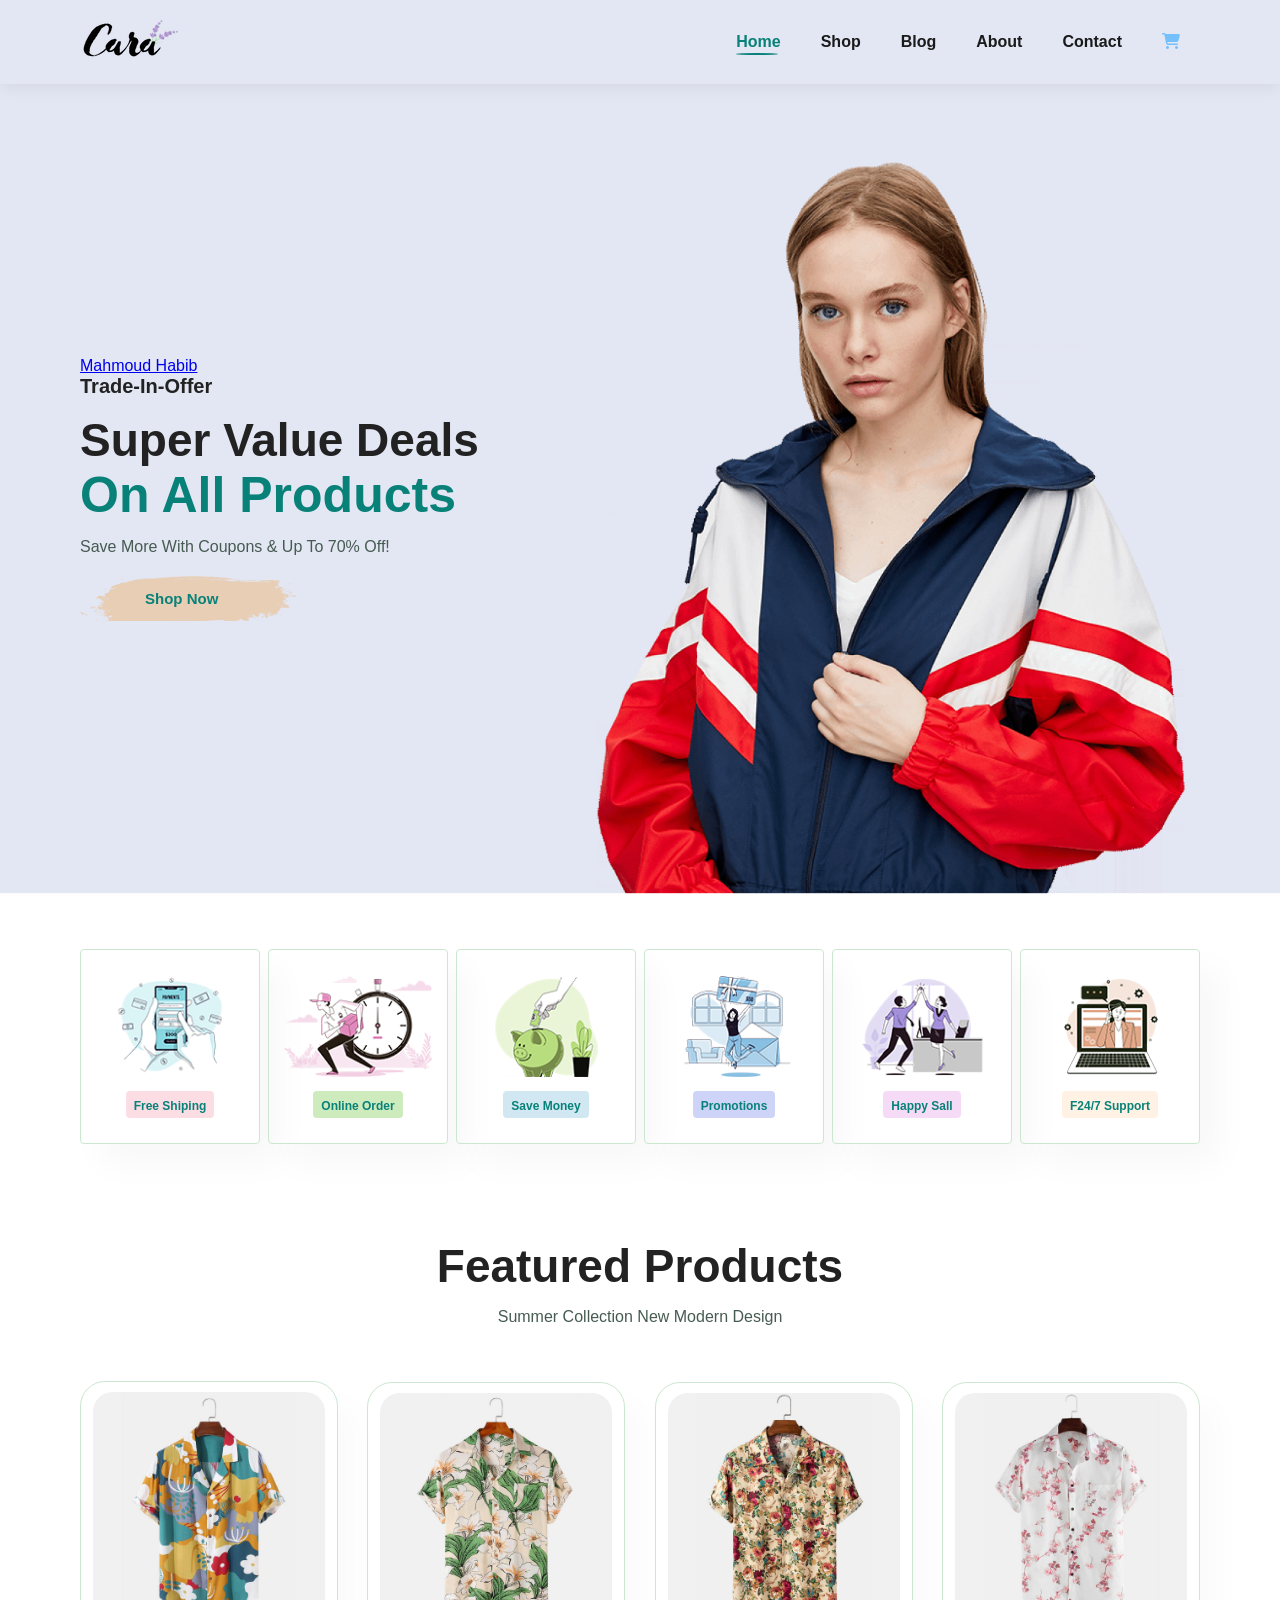
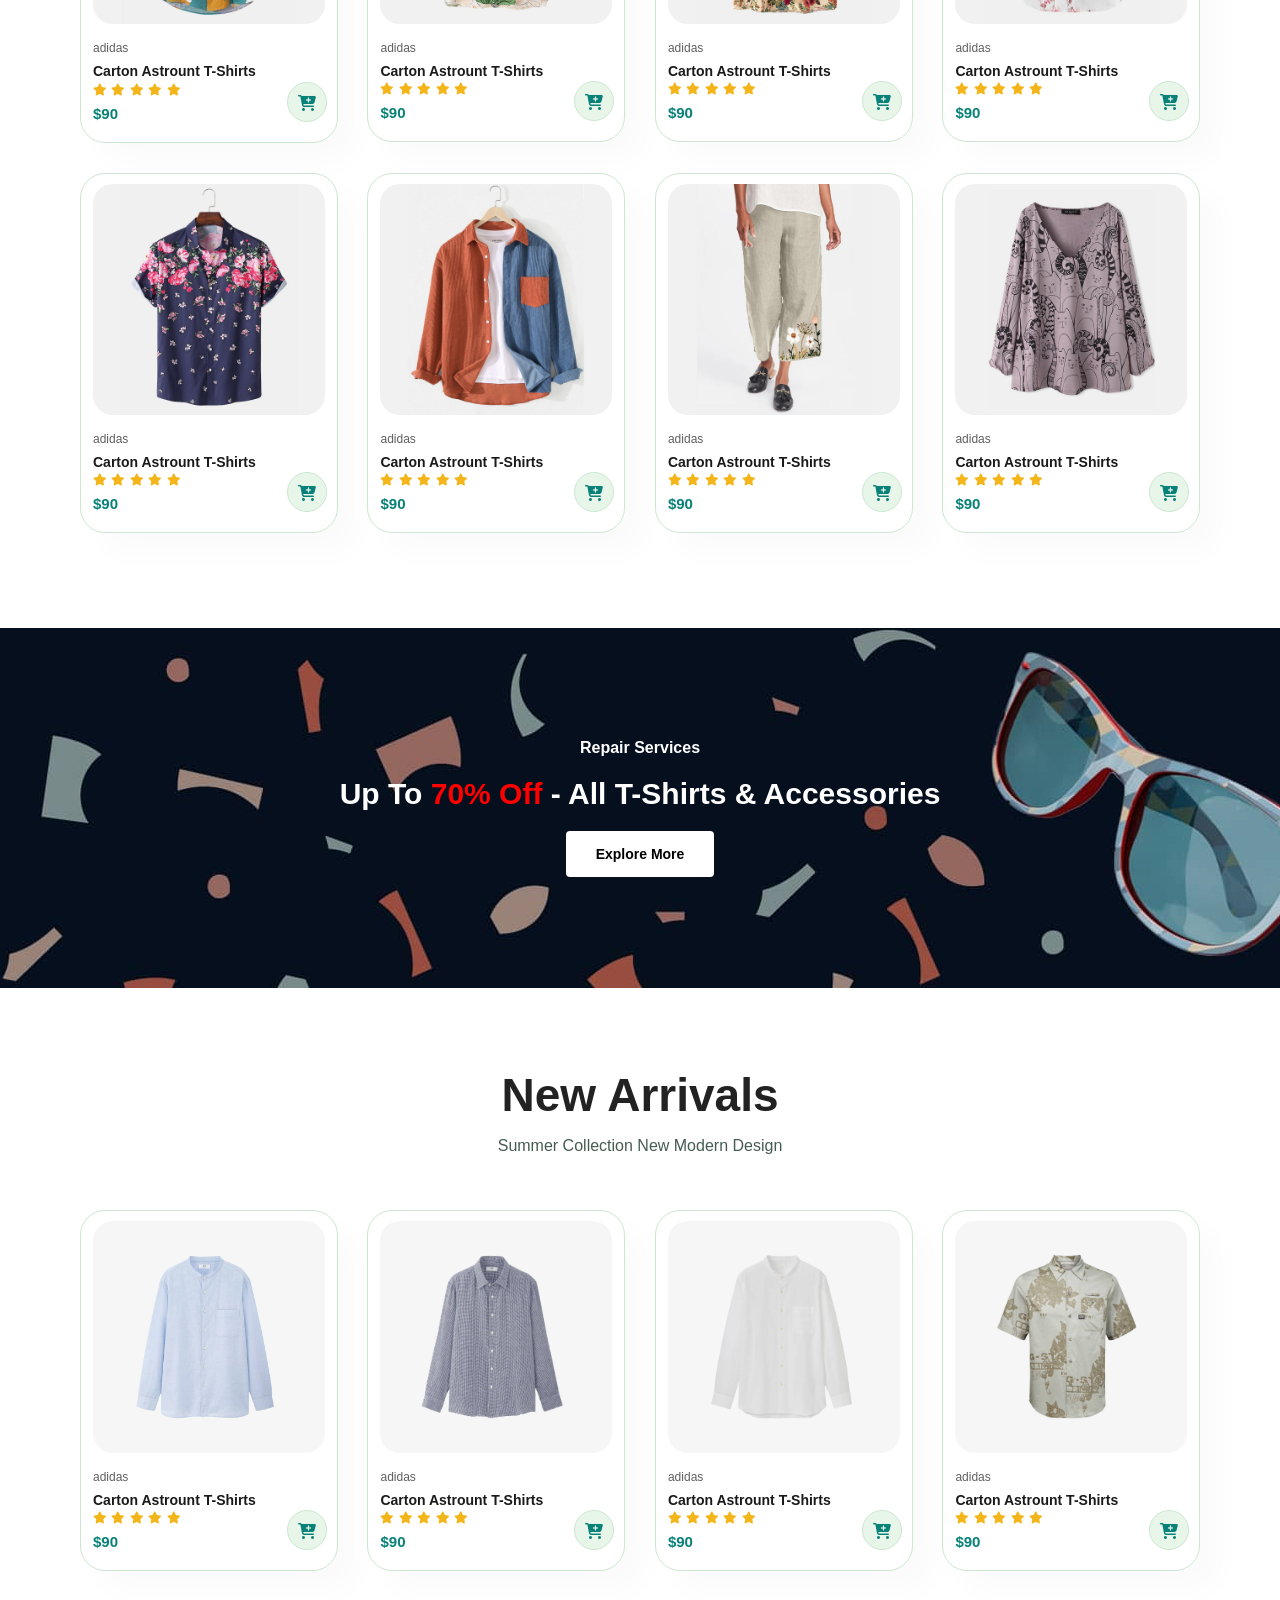
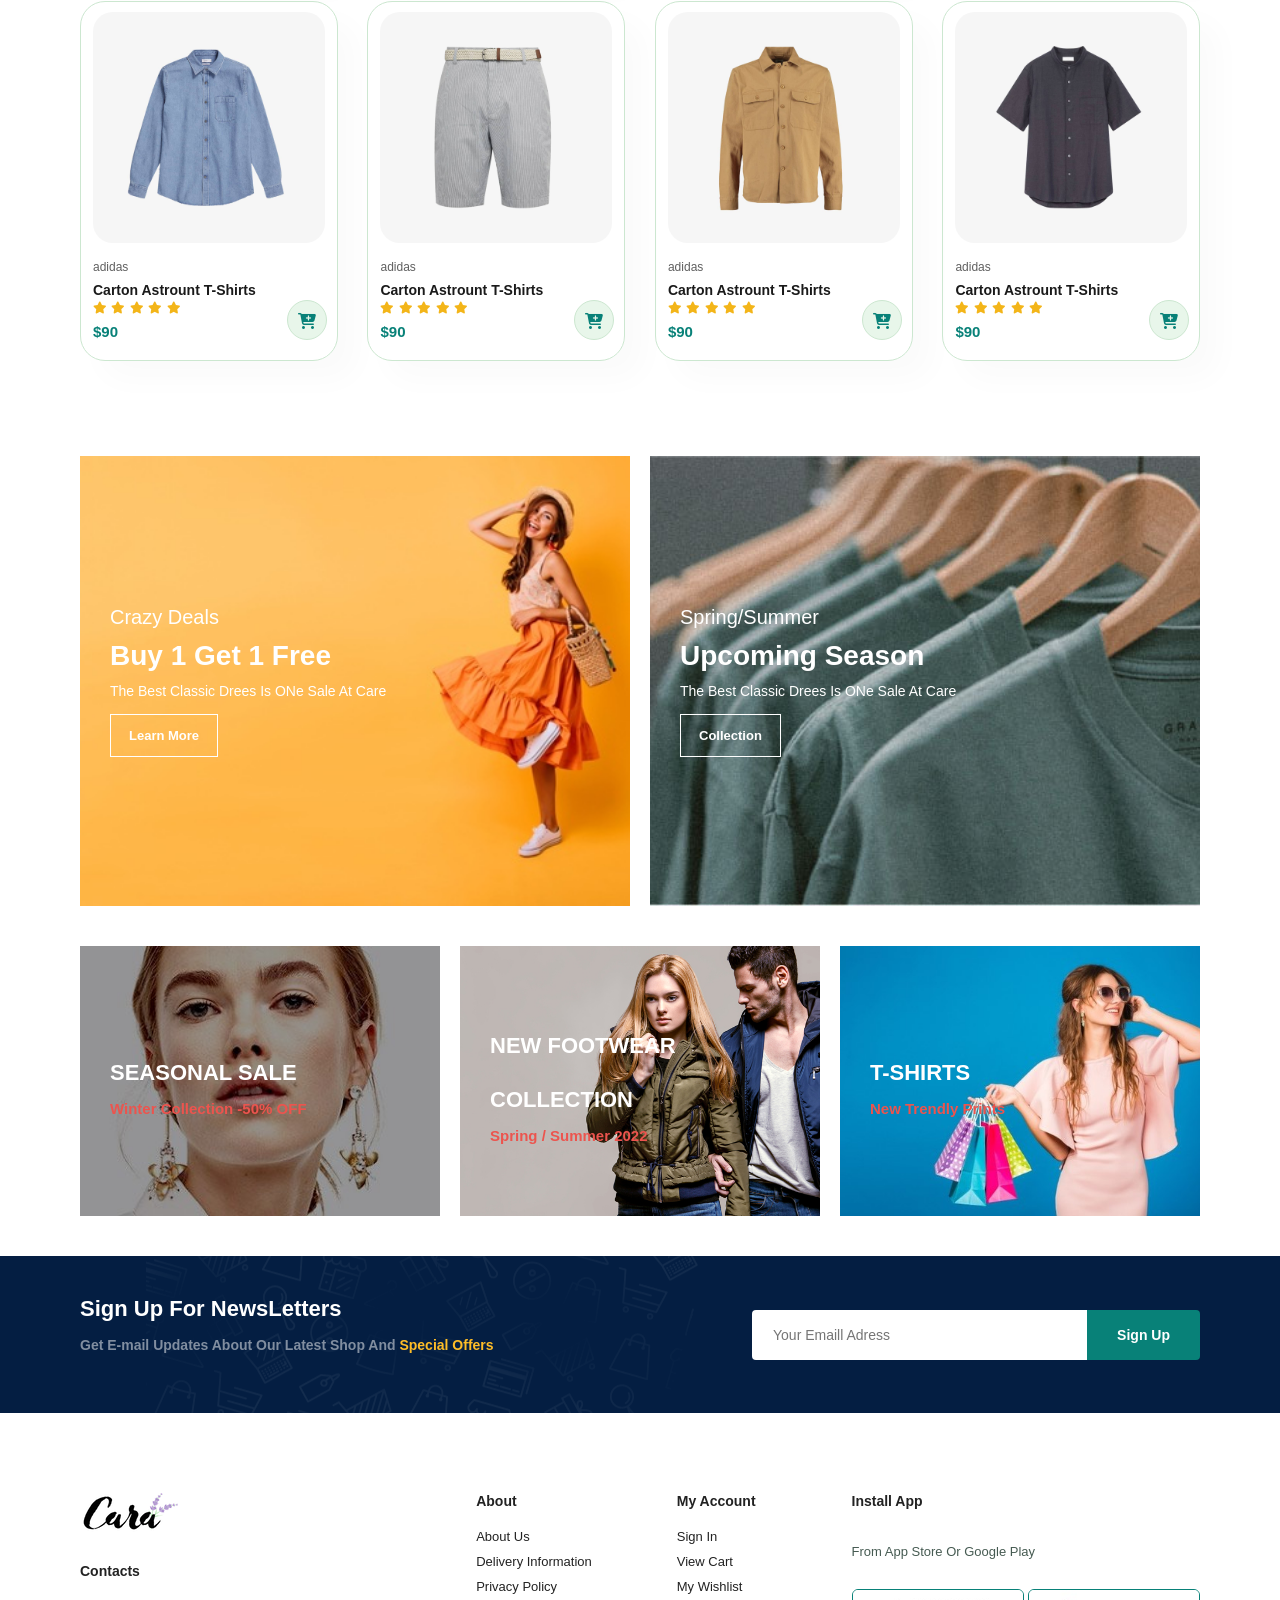
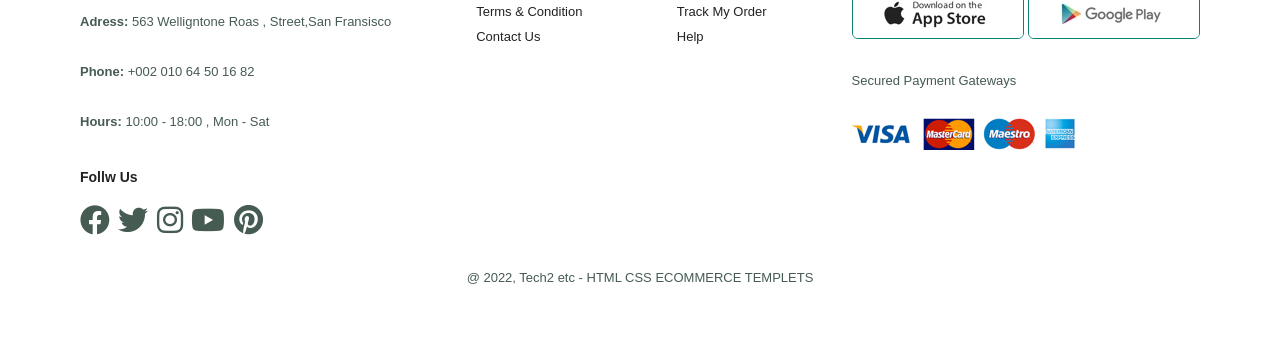
<file: index.html>
<!DOCTYPE html>
<html lang="en">
<head>
    <meta charset="UTF-8">
    <meta http-equiv="X-UA-Compatible" content="IE=edge">
    <meta name="viewport" content="width=device-width, initial-scale=1.0">
    <title>Ecmmerce JavaScript</title>
    <link rel="stylesheet" href="css/all.min.css">
    <link rel="stylesheet" href="style.css">
    <link rel="stylesheet" href="hover-min.css">
   
</head>
<body>
    
    <!-- Start Header NavBar -->
    <section id="header">
        <input type="checkbox" id="menu-toggle" aria-label="Toggle navigation">
        <a href="#"> <img src="img/logo.png" alt=""> </a>
        
        <div>
            <ul id="navBar">
             <li><a class="active" href="index.html">Home</a></li>
             <li><a href="Shop.html">Shop</a></li>
             <li><a href="Blog.html">Blog</a></li>
             <li><a href="About.html">About</a></li>
             <li><a href="Contact.html">Contact</a></li>
             <li><a id="lg_bag" href="Cart.html"><i class="fa-sharp fa-solid fa-cart-shopping"></i></a></li>
             <label for="menu-toggle" id="close" aria-label="Close navigation"><i class="fa-solid fa-xmark"></i></label>
            </ul>
            
        </div>
        <div id="mobil">
            <a href="Cart.html"><i class="fa-sharp fa-solid fa-cart-shopping"></i></a>
            <label for="menu-toggle" id="bar" aria-label="Open navigation"><i class="fas fa-outdent"></i></label>

        </div>
    </section>
    <!-- End Header NavBar -->

  
    <!-- start Hero Section -->
    <section id="hero">
        <a href="#" class="hvr-wobble-to-bottom-right">Mahmoud Habib</a>
        <h4 >Trade-In-Offer</h4>
        <h2>Super Value Deals</h2>
        <h1>On All Products</h1>
        <p>Save More With Coupons & Up To 70% Off!</p>
        <button> Shop Now</button>
    </section>
    <!-- End Hero Section -->


    <!-- Start Feature Section -->
    <section id="Features" class="section-p1">
        <div class="fe-box">
            <img src="img/features/f1.png" alt="">
            <h6>Free Shiping</h6>
        </div>

        <div class="fe-box">
            <img src="img/features/f2.png" alt="">
            <h6>Online Order</h6>
        </div>

        <div class="fe-box">
            <img src="img/features/f3.png" alt="">
            <h6>Save Money</h6>
        </div>

        <div class="fe-box">
            <img src="img/features/f4.png" alt="">
            <h6>Promotions</h6>
        </div>

        <div class="fe-box">
            <img src="img/features/f5.png" alt="">
            <h6>Happy Sall</h6>
        </div>

        <div class="fe-box">
            <img src="img/features/f6.png" alt="">
            <h6>F24/7 Support</h6>
        </div>

        
    </section>
    <!-- End Feature Section -->


    <!-- Start Product Section -->  
    <section id="Product1" class="section-p1">
        <h2>Featured Products</h2>
        <p>Summer Collection New Modern Design</p>

        <div class="pro_container">
            <div class="pro">

            <img  src="img/products/f1.jpg" alt="">

            <div class="descreption">

            <span>adidas</span>
            <h5>Carton Astrount T-Shirts</h5>

            <div class="star">
            <a href="#" class="hvr-icon-pop">
            <i class="fa fa-star hvr-icon"></i>
            </a>      
            <a href="#" class="hvr-icon-pop">
            <i class="fa fa-star hvr-icon"></i>
            </a>    
            <a href="#" class="hvr-icon-pop">
            <i class="fa fa-star hvr-icon"></i>
            </a>      
            <a href="#" class="hvr-icon-pop">
            <i class="fa fa-star hvr-icon"></i>
            </a>      
            <a href="#" class="hvr-icon-pop">
            <i class="fa fa-star hvr-icon"></i>
            </a>

            </div>
            <h4>$90</h4>
            </div>
             
            <i class="fa-solid fa-cart-plus cart hvr-icon"></i>
				 
            </div>

            <div class="pro">
                <img src="img/products/f2.jpg" alt="">
                <div class="descreption">
                    <span>adidas</span>
                    <h5>Carton Astrount T-Shirts</h5>
                    <div class="star">
                        <i class="fa fa-star"></i>
                        <i class="fa fa-star"></i>
                        <i class="fa fa-star"></i>
                        <i class="fa fa-star"></i>
                        <i class="fa fa-star"></i>
                    </div>
                    <h4>$90</h4>
                </div>
                <a href="#"><i class="fa-solid fa-cart-plus cart"></i></a>
            </div>


            <div class="pro">
                <img src="img/products/f3.jpg" alt="">
                <div class="descreption">
                    <span>adidas</span>
                    <h5>Carton Astrount T-Shirts</h5>
                    <div class="star">
                        <i class="fa fa-star"></i>
                        <i class="fa fa-star"></i>
                        <i class="fa fa-star"></i>
                        <i class="fa fa-star"></i>
                        <i class="fa fa-star"></i>
                    </div>
                    <h4>$90</h4>
                </div>
                <a href="#"><i class="fa-solid fa-cart-plus cart"></i></a>
            </div>


            <div class="pro">
                <img src="img/products/f4.jpg" alt="">
                <div class="descreption">
                    <span>adidas</span>
                    <h5>Carton Astrount T-Shirts</h5>
                    <div class="star">
                        <i class="fa fa-star"></i>
                        <i class="fa fa-star"></i>
                        <i class="fa fa-star"></i>
                        <i class="fa fa-star"></i>
                        <i class="fa fa-star"></i>
                    </div>
                    <h4>$90</h4>
                </div>
                <a href="#"><i class="fa-solid fa-cart-plus cart"></i></a>
            </div>


            <div class="pro">
                <img src="img/products/f5.jpg" alt="">
                <div class="descreption">
                    <span>adidas</span>
                    <h5>Carton Astrount T-Shirts</h5>
                    <div class="star">
                        <i class="fa fa-star"></i>
                        <i class="fa fa-star"></i>
                        <i class="fa fa-star"></i>
                        <i class="fa fa-star"></i>
                        <i class="fa fa-star"></i>
                    </div>
                    <h4>$90</h4>
                </div>
                <a href="#"><i class="fa-solid fa-cart-plus cart"></i></a>
            </div>


            <div class="pro">
                <img src="img/products/f6.jpg" alt="">
                <div class="descreption">
                    <span>adidas</span>
                    <h5>Carton Astrount T-Shirts</h5>
                    <div class="star">
                        <i class="fa fa-star"></i>
                        <i class="fa fa-star"></i>
                        <i class="fa fa-star"></i>
                        <i class="fa fa-star"></i>
                        <i class="fa fa-star"></i>
                    </div>
                    <h4>$90</h4>
                </div>
                <a href="#"><i class="fa-solid fa-cart-plus cart"></i></a>
            </div>


            <div class="pro">
                <img src="img/products/f7.jpg" alt="">
                <div class="descreption">
                    <span>adidas</span>
                    <h5>Carton Astrount T-Shirts</h5>
                    <div class="star">
                        <i class="fa fa-star"></i>
                        <i class="fa fa-star"></i>
                        <i class="fa fa-star"></i>
                        <i class="fa fa-star"></i>
                        <i class="fa fa-star"></i>
                    </div>
                    <h4>$90</h4>
                </div>
                <a href="#"><i class="fa-solid fa-cart-plus cart"></i></a>
            </div>


            <div class="pro">
                <img src="img/products/f8.jpg" alt="">
                <div class="descreption">
                    <span>adidas</span>
                    <h5>Carton Astrount T-Shirts</h5>
                    <div class="star">
                        <i class="fa fa-star"></i>
                        <i class="fa fa-star"></i>
                        <i class="fa fa-star"></i>
                        <i class="fa fa-star"></i>
                        <i class="fa fa-star"></i>
                    </div>
                    <h4>$90</h4>
                </div>
                <a href="#"><i class="fa-solid fa-cart-plus cart"></i></a>
            </div>


        </div>
    </section>
    <!-- End Product Section -->


    <!-- Start Section Bannar -->
    <section id="bannar" class="section-m1">
     <h4>Repair Services</h4>
     <h2>Up To <span> 70% Off</span> - All T-Shirts & Accessories</h2>
     <button class="normal">Explore More</button>
    </section>
    <!-- End Section Bannar -->
     

    <!-- Start Arrivals Product Section -->  
    <section id="Product1" class="section-p1">
        <h2>New Arrivals</h2>
        <p>Summer Collection New Modern Design</p>

        <div class="pro_container">
            <div class="pro">
                <img src="img/products/n1.jpg" alt="">
                <div class="descreption">
                    <span>adidas</span>
                    <h5>Carton Astrount T-Shirts</h5>
                    <div class="star">
                        <i class="fa fa-star "></i>
                        <i class="fa fa-star"></i>
                        <i class="fa fa-star"></i>
                        <i class="fa fa-star"></i>
                        <i class="fa fa-star"></i>
                    </div>
                    <h4>$90</h4>
                </div>
                <a href="#"><i class="fa-solid fa-cart-plus cart   "></i></a>
            </div>

            <div class="pro">
                <img src="img/products/n2.jpg" alt="">
                <div class="descreption">
                    <span>adidas</span>
                    <h5>Carton Astrount T-Shirts</h5>
                    <div class="star">
                        <i class="fa fa-star"></i>
                        <i class="fa fa-star"></i>
                        <i class="fa fa-star"></i>
                        <i class="fa fa-star"></i>
                        <i class="fa fa-star"></i>
                    </div>
                    <h4>$90</h4>
                </div>
                <a href="#"><i class="fa-solid fa-cart-plus cart"></i></a>
            </div>


            <div class="pro">
                <img src="img/products/n3.jpg" alt="">
                <div class="descreption">
                    <span>adidas</span>
                    <h5>Carton Astrount T-Shirts</h5>
                    <div class="star">
                        <i class="fa fa-star"></i>
                        <i class="fa fa-star"></i>
                        <i class="fa fa-star"></i>
                        <i class="fa fa-star"></i>
                        <i class="fa fa-star"></i>
                    </div>
                    <h4>$90</h4>
                </div>
                <a href="#"><i class="fa-solid fa-cart-plus cart"></i></a>
            </div>


            <div class="pro">
                <img src="img/products/n4.jpg" alt="">
                <div class="descreption">
                    <span>adidas</span>
                    <h5>Carton Astrount T-Shirts</h5>
                    <div class="star">
                        <i class="fa fa-star"></i>
                        <i class="fa fa-star"></i>
                        <i class="fa fa-star"></i>
                        <i class="fa fa-star"></i>
                        <i class="fa fa-star"></i>
                    </div>
                    <h4>$90</h4>
                </div>
                <a href="#"><i class="fa-solid fa-cart-plus cart"></i></a>
            </div>


            <div class="pro">
                <img src="img/products/n5.jpg" alt="">
                <div class="descreption">
                    <span>adidas</span>
                    <h5>Carton Astrount T-Shirts</h5>
                    <div class="star">
                        <i class="fa fa-star"></i>
                        <i class="fa fa-star"></i>
                        <i class="fa fa-star"></i>
                        <i class="fa fa-star"></i>
                        <i class="fa fa-star"></i>
                    </div>
                    <h4>$90</h4>
                </div>
                <a href="#"><i class="fa-solid fa-cart-plus cart"></i></a>
            </div>


            <div class="pro">
                <img src="img/products/n6.jpg" alt="">
                <div class="descreption">
                    <span>adidas</span>
                    <h5>Carton Astrount T-Shirts</h5>
                    <div class="star">
                        <i class="fa fa-star"></i>
                        <i class="fa fa-star"></i>
                        <i class="fa fa-star"></i>
                        <i class="fa fa-star"></i>
                        <i class="fa fa-star"></i>
                    </div>
                    <h4>$90</h4>
                </div>
                <a href="#"><i class="fa-solid fa-cart-plus cart"></i></a>
            </div>


            <div class="pro">
                <img src="img/products/n7.jpg" alt="">
                <div class="descreption">
                    <span>adidas</span>
                    <h5>Carton Astrount T-Shirts</h5>
                    <div class="star">
                        <i class="fa fa-star"></i>
                        <i class="fa fa-star"></i>
                        <i class="fa fa-star"></i>
                        <i class="fa fa-star"></i>
                        <i class="fa fa-star"></i>
                    </div>
                    <h4>$90</h4>
                </div>
                <a href="#"><i class="fa-solid fa-cart-plus cart"></i></a>
            </div>


            <div class="pro">
                <img src="img/products/n8.jpg" alt="">
                <div class="descreption">
                    <span>adidas</span>
                    <h5>Carton Astrount T-Shirts</h5>
                    <div class="star">
                        <i class="fa fa-star"></i>
                        <i class="fa fa-star"></i>
                        <i class="fa fa-star"></i>
                        <i class="fa fa-star"></i>
                        <i class="fa fa-star"></i>
                    </div>
                    <h4>$90</h4>
                </div>
                <a href="#"><i class="fa-solid fa-cart-plus cart"></i></a>
            </div>


        </div>
    </section>
    <!-- End Product Section -->

     
    <!-- Start Section Bnnar -->
    <section id="sm_bannar" class="section-p1">
     <div class="bannar_box">
        <h4>Crazy Deals</h4>
        <h2>Buy 1 Get 1 Free</h2>
        <span>The Best Classic Drees Is ONe Sale At Care</span>
        <button class="white">Learn More</button>
     </div>

     <div class="bannar_box bannar_box2">
        <h4>Spring/Summer</h4>
        <h2>Upcoming Season</h2>
        <span>The Best Classic Drees Is ONe Sale At Care</span>
        <button class="white">Collection</button>
     </div>
    </section>
    <!-- Start Section Bnnar -->

    <!-- start section Photoes Bannar -->
    <section id="bannar3">
        <div class="bannar_box">
            <h2>SEASONAL SALE</h2>
            <h3>Winter Collection -50% OFF</h3>
         </div>
         
         <div class="bannar_box bannnarr_1">
            <h2>NEW FOOTWEAR COLLECTION </h2>
            <h3>Spring / Summer 2022</h3>
         </div>

         <div class="bannar_box bannnarr_2">
            <h2>T-SHIRTS</h2>
            <h3> New Trendly Prints</h3>
         </div>

    </section>
    <!-- End section Photoes Bannar -->

    <!-- start section Form -->
    <section id="newsLetter" class="section-p1 section-m1">
        <div class="newText">
            <h4>Sign Up For NewsLetters</h4>
            <p>Get E-mail Updates About Our Latest Shop And <span>Special Offers</span></p>
        </div>
        <div class="form">
            <input type="text" placeholder="Your Emaill Adress">
            <button class="normal">Sign Up</button>
        </div>

    </section>
    <!-- End section Form -->
     

    <!-- Start Section Footer -->
    <footer class="section-p1 ">
        <div class="col">
            <img class="logo" src="img/logo.png" alt="">
            <h4>Contacts</h4>
            <p><strong>Adress: </strong> 563 Welligntone Roas , Street,San Fransisco</p>
            <p><strong>Phone: </strong> +002 010 64 50 16 82 </p>
            <p><strong>Hours: </strong> 10:00 - 18:00 , Mon - Sat</p>

            <div class="folow">
                <h4>Follw Us </h4>
                <div class="icon">
                    <i class="fa-brands fa-facebook"></i>
                    <i class="fa-brands fa-twitter"></i>
                    <i class="fa-brands fa-instagram"></i>
                    <i class="fa-brands fa-youtube"></i>
                    <i class="fa-brands fa-pinterest"></i>
                </div>
            </div>
        </div>

        <div class="col">
            <h4>About</h4>
            <a href="#">About Us</a>
            <a href="#">Delivery Information</a>
            <a href="#">Privacy Policy</a>
            <a href="#">Terms & Condition</a>
            <a href="#">Contact Us</a>
         </div>


         <div class="col">
            <h4>My Account</h4>
            <a href="#">Sign In</a>
            <a href="#">View Cart</a>
            <a href="#">My Wishlist</a>
            <a href="#">Track My Order</a>
            <a href="#">Help</a>
         </div>

         <div class="col install">
            <h4>Install App</h4>
            <p>From App Store Or Google Play</p>
            <div class="row">
                <img src="img/pay/app.jpg" alt="">
                <img src="img/pay/play.jpg" alt="">
            </div>
            <p>Secured Payment Gateways</p>
            <img src="img/pay/pay.png" alt="">

         </div>

         <div class="copyRight">
            <p>@ 2022, Tech2 etc - HTML CSS ECOMMERCE TEMPLETS</p>
         </div>


    </footer>
    <!-- End Section Footer -->



</body>
</html>
</file>
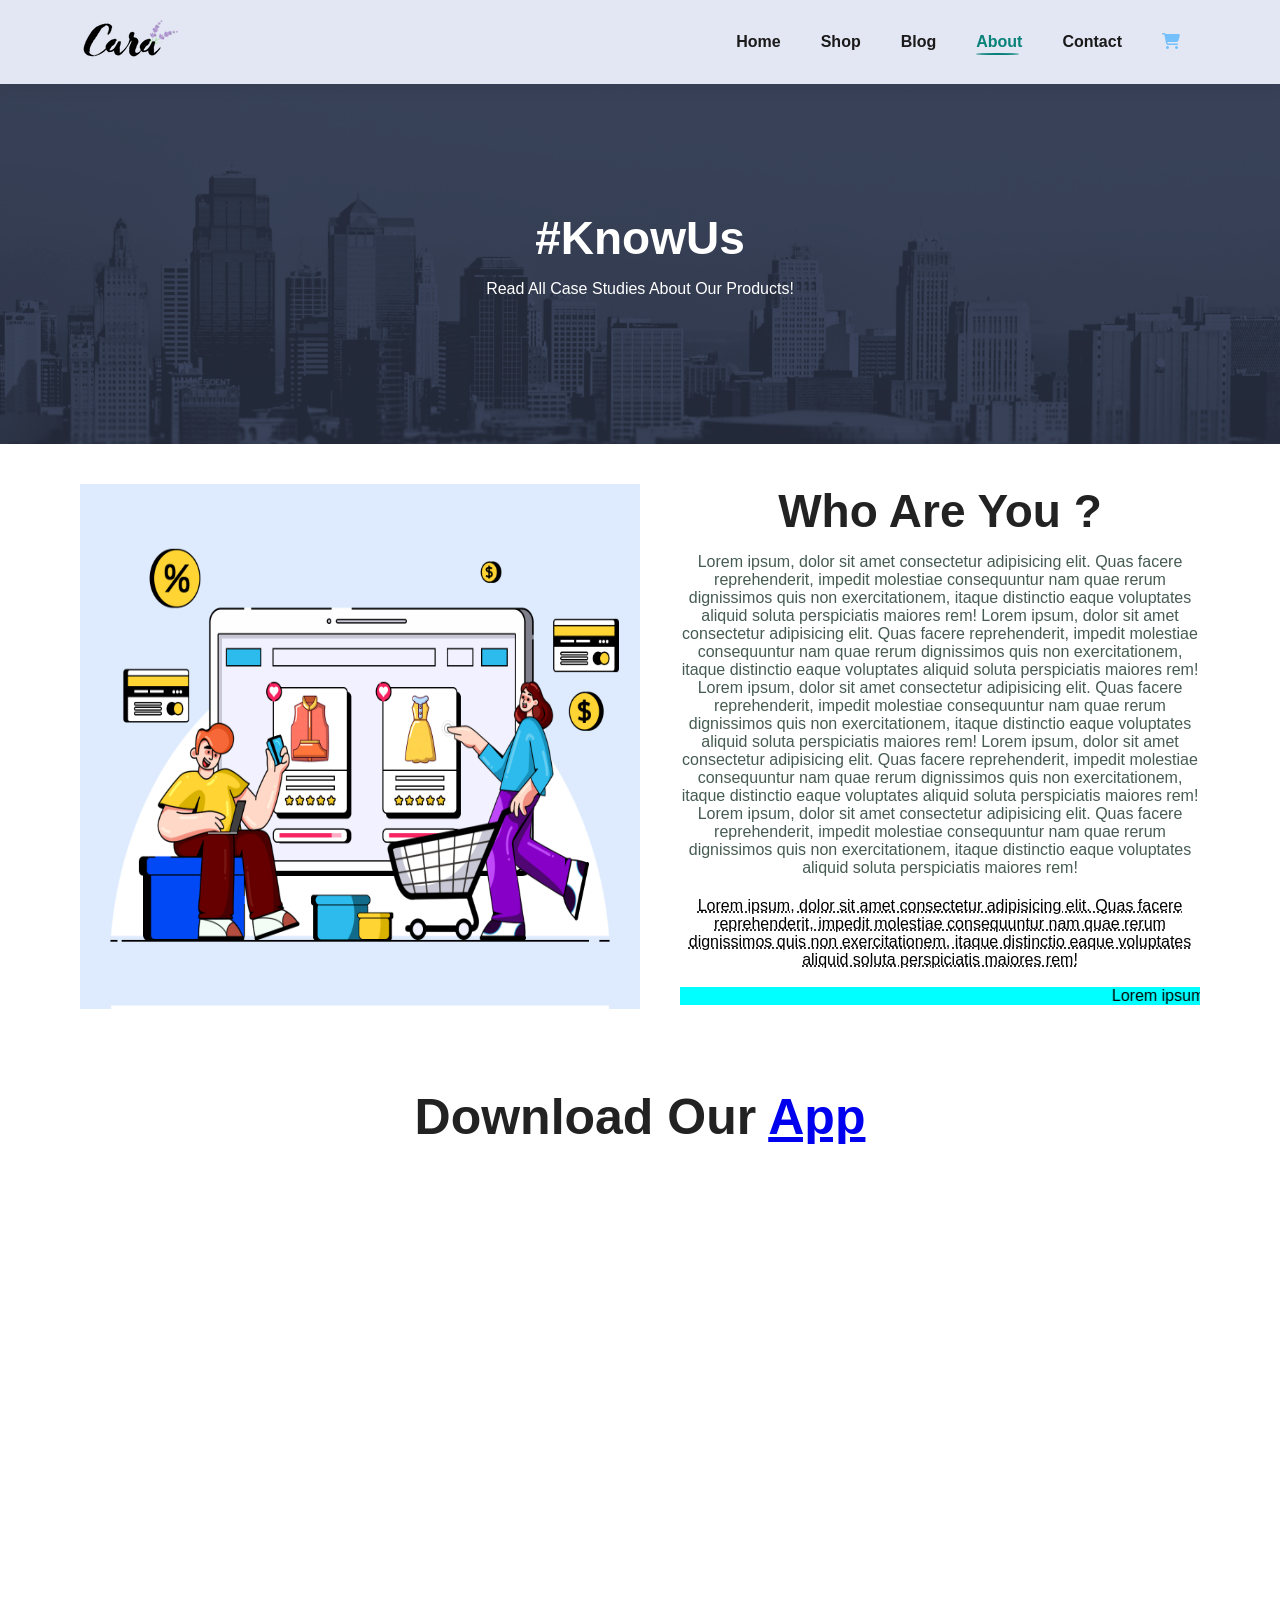
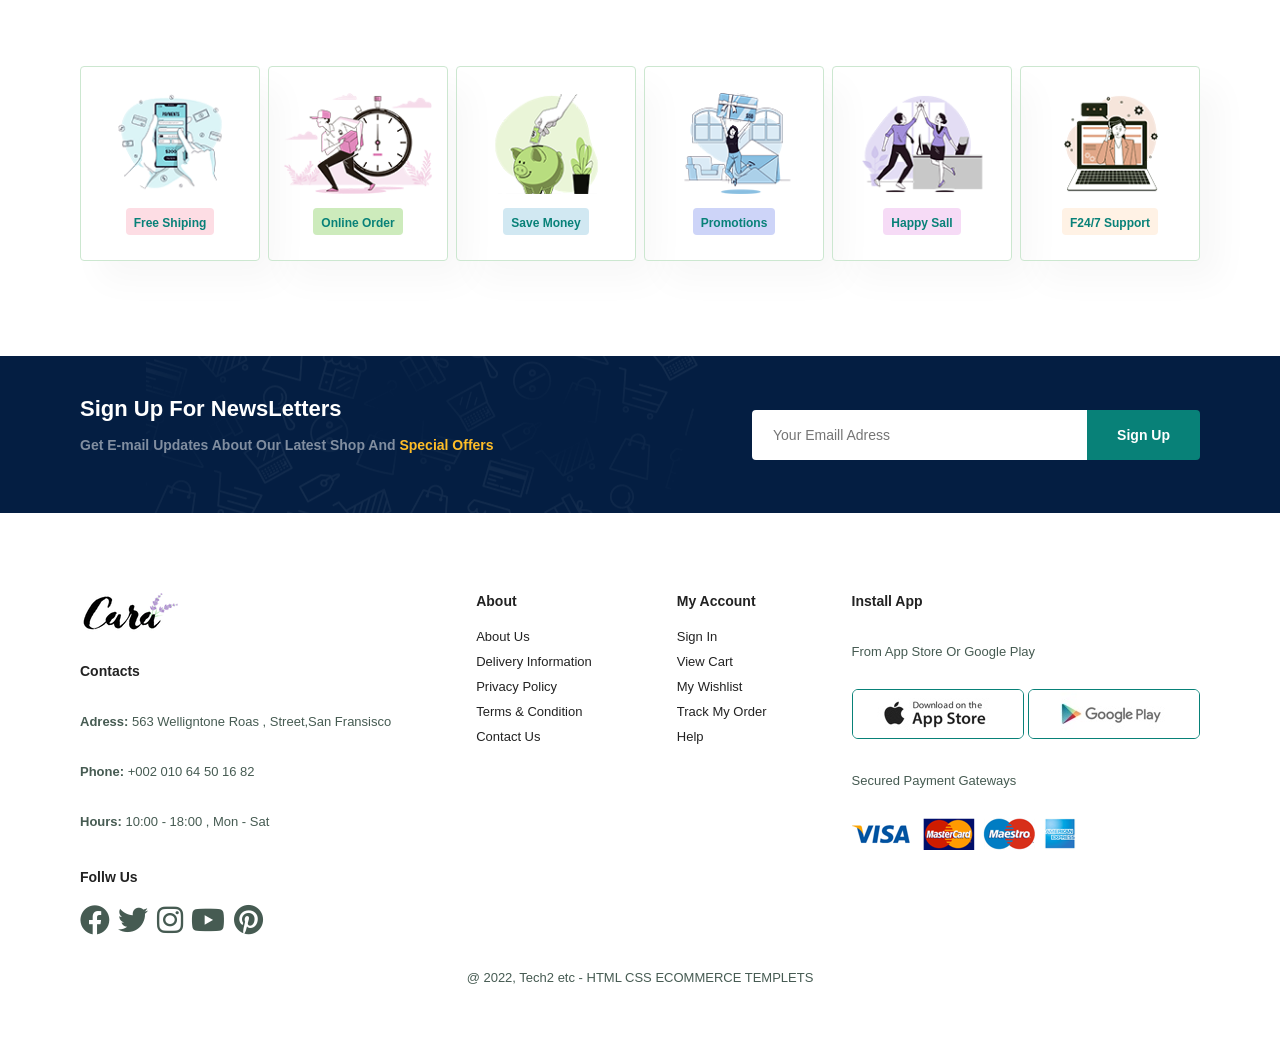
<file: About.html>
<!DOCTYPE html>
<html lang="en">
<head>
    <meta charset="UTF-8">
    <meta http-equiv="X-UA-Compatible" content="IE=edge">
    <meta name="viewport" content="width=device-width, initial-scale=1.0">
    <title>Ecmmerce JavaScript</title>
    <link rel="stylesheet" href="css/all.min.css">
    <link rel="stylesheet" href="style.css">
</head>
<body>
    
    <!-- Start Header NavBar -->
    <section id="header">
        <input type="checkbox" id="menu-toggle" aria-label="Toggle navigation">
        <a href="#"> <img src="img/logo.png" alt=""> </a>
        
        <div>
            <ul id="navBar">
               <li><a  href="index.html">Home</a></li>
               <li><a  href="Shop.html">Shop</a></li>
             <li><a  href="Blog.html">Blog</a></li>
             <li><a class="active" href="About.html">About</a></li>
             <li><a href="Contact.html">Contact</a></li>
             <li><a id="lg_bag" href="Cart.html"><i class="fa-sharp fa-solid fa-cart-shopping"></i></a></li>
             <label for="menu-toggle" id="close" aria-label="Close navigation"><i class="fa-solid fa-xmark"></i></label>
            </ul>
            
        </div>
        <div id="mobil">
            <a href="Cart.html"><i class="fa-sharp fa-solid fa-cart-shopping"></i></a>
            <label for="menu-toggle" id="bar" aria-label="Open navigation"><i class="fas fa-outdent"></i></label>

        </div>
    </section>
    <!-- End Header NavBar -->

  
    <!-- start Hero Section -->
    <section id="page_header" class="about_header">
        
        <h2>#KnowUs</h2>
        <p>Read All Case Studies About Our Products!</p>
    </section>
    <!-- End Hero Section -->

    <!-- start Section Abourt -->
    <section id="about_head" class="section-p1 ">
        <img src="img/about/a6.jpg" alt="">
        <div>
            <h2>Who Are You ?</h2>
            <p>
                Lorem ipsum, dolor sit amet consectetur adipisicing elit. Quas facere reprehenderit, impedit molestiae consequuntur nam quae rerum dignissimos quis non exercitationem, itaque distinctio eaque voluptates aliquid soluta perspiciatis maiores rem!
                Lorem ipsum, dolor sit amet consectetur adipisicing elit. Quas facere reprehenderit, impedit molestiae consequuntur nam quae rerum dignissimos quis non exercitationem, itaque distinctio eaque voluptates aliquid soluta perspiciatis maiores rem!
                Lorem ipsum, dolor sit amet consectetur adipisicing elit. Quas facere reprehenderit, impedit molestiae consequuntur nam quae rerum dignissimos quis non exercitationem, itaque distinctio eaque voluptates aliquid soluta perspiciatis maiores rem!
                Lorem ipsum, dolor sit amet consectetur adipisicing elit. Quas facere reprehenderit, impedit molestiae consequuntur nam quae rerum dignissimos quis non exercitationem, itaque distinctio eaque voluptates aliquid soluta perspiciatis maiores rem!
                Lorem ipsum, dolor sit amet consectetur adipisicing elit. Quas facere reprehenderit, impedit molestiae consequuntur nam quae rerum dignissimos quis non exercitationem, itaque distinctio eaque voluptates aliquid soluta perspiciatis maiores rem!
            </p>
            <abbr title="">
                Lorem ipsum, dolor sit amet consectetur adipisicing elit. Quas facere reprehenderit, impedit molestiae consequuntur nam quae rerum dignissimos quis non exercitationem, itaque distinctio eaque voluptates aliquid soluta perspiciatis maiores rem!

            </abbr>
            <br>
            <br>
            <marquee bgcolor="aqua" loop="-1" scrollamount="5" width="100%">
                Lorem ipsum, dolor sit amet consectetur adipisicing elit. Quas facere reprehenderit, impedit molestiae consequuntur nam quae rerum dignissimos quis non exercitationem, itaque distinctio eaque voluptates aliquid soluta perspiciatis maiores rem!
            </marquee>
        </div>

    </section>
    <!-- sEnd Section Abourt -->
     


    <!-- Start Section about app -->
    <section id="about_app"  class="section-p1 ">
     <h1>Download Our <a href="#">App</a> </h1>
     

    <div class="video" >
        <video autoplay muted loop src="img/about/1.mp4"></video>
    </div>

    </section>
    <!-- End Section about app -->


    <!-- Start Feature Section -->
    <section id="Features" class="section-p1">
    <div class="fe-box">
        <img src="img/features/f1.png" alt="">
        <h6>Free Shiping</h6>
    </div>

    <div class="fe-box">
        <img src="img/features/f2.png" alt="">
        <h6>Online Order</h6>
    </div>

    <div class="fe-box">
        <img src="img/features/f3.png" alt="">
        <h6>Save Money</h6>
    </div>

    <div class="fe-box">
        <img src="img/features/f4.png" alt="">
        <h6>Promotions</h6>
    </div>

    <div class="fe-box">
        <img src="img/features/f5.png" alt="">
        <h6>Happy Sall</h6>
    </div>

    <div class="fe-box">
        <img src="img/features/f6.png" alt="">
        <h6>F24/7 Support</h6>
    </div>


    </section>
    <!-- End Feature Section -->

     
    <!-- start section Form -->
    <section id="newsLetter" class="section-p1 section-m1">
        <div class="newText">
            <h4>Sign Up For NewsLetters</h4>
            <p>Get E-mail Updates About Our Latest Shop And <span>Special Offers</span></p>
        </div>
        <div class="form">
            <input type="text" placeholder="Your Emaill Adress">
            <button class="normal">Sign Up</button>
        </div>

    </section>
    <!-- End section Form -->
     

    <!-- Start Section Footer -->
    <footer class="section-p1 ">
        <div class="col">
            <img class="logo" src="img/logo.png" alt="">
            <h4>Contacts</h4>
            <p><strong>Adress: </strong> 563 Welligntone Roas , Street,San Fransisco</p>
            <p><strong>Phone: </strong> +002 010 64 50 16 82 </p>
            <p><strong>Hours: </strong> 10:00 - 18:00 , Mon - Sat</p>

            <div class="folow">
                <h4>Follw Us </h4>
                <div class="icon">
                    <i class="fa-brands fa-facebook"></i>
                    <i class="fa-brands fa-twitter"></i>
                    <i class="fa-brands fa-instagram"></i>
                    <i class="fa-brands fa-youtube"></i>
                    <i class="fa-brands fa-pinterest"></i>
                </div>
            </div>
        </div>

        <div class="col">
            <h4>About</h4>
            <a href="#">About Us</a>
            <a href="#">Delivery Information</a>
            <a href="#">Privacy Policy</a>
            <a href="#">Terms & Condition</a>
            <a href="#">Contact Us</a>
         </div>


         <div class="col">
            <h4>My Account</h4>
            <a href="#">Sign In</a>
            <a href="#">View Cart</a>
            <a href="#">My Wishlist</a>
            <a href="#">Track My Order</a>
            <a href="#">Help</a>
         </div>

         <div class="col install">
            <h4>Install App</h4>
            <p>From App Store Or Google Play</p>
            <div class="row">
                <img src="img/pay/app.jpg" alt="">
                <img src="img/pay/play.jpg" alt="">
            </div>
            <p>Secured Payment Gateways</p>
            <img src="img/pay/pay.png" alt="">

         </div>

         <div class="copyRight">
            <p>@ 2022, Tech2 etc - HTML CSS ECOMMERCE TEMPLETS</p>
         </div>


    </footer>
    <!-- End Section Footer -->



</body>
</html>
</file>
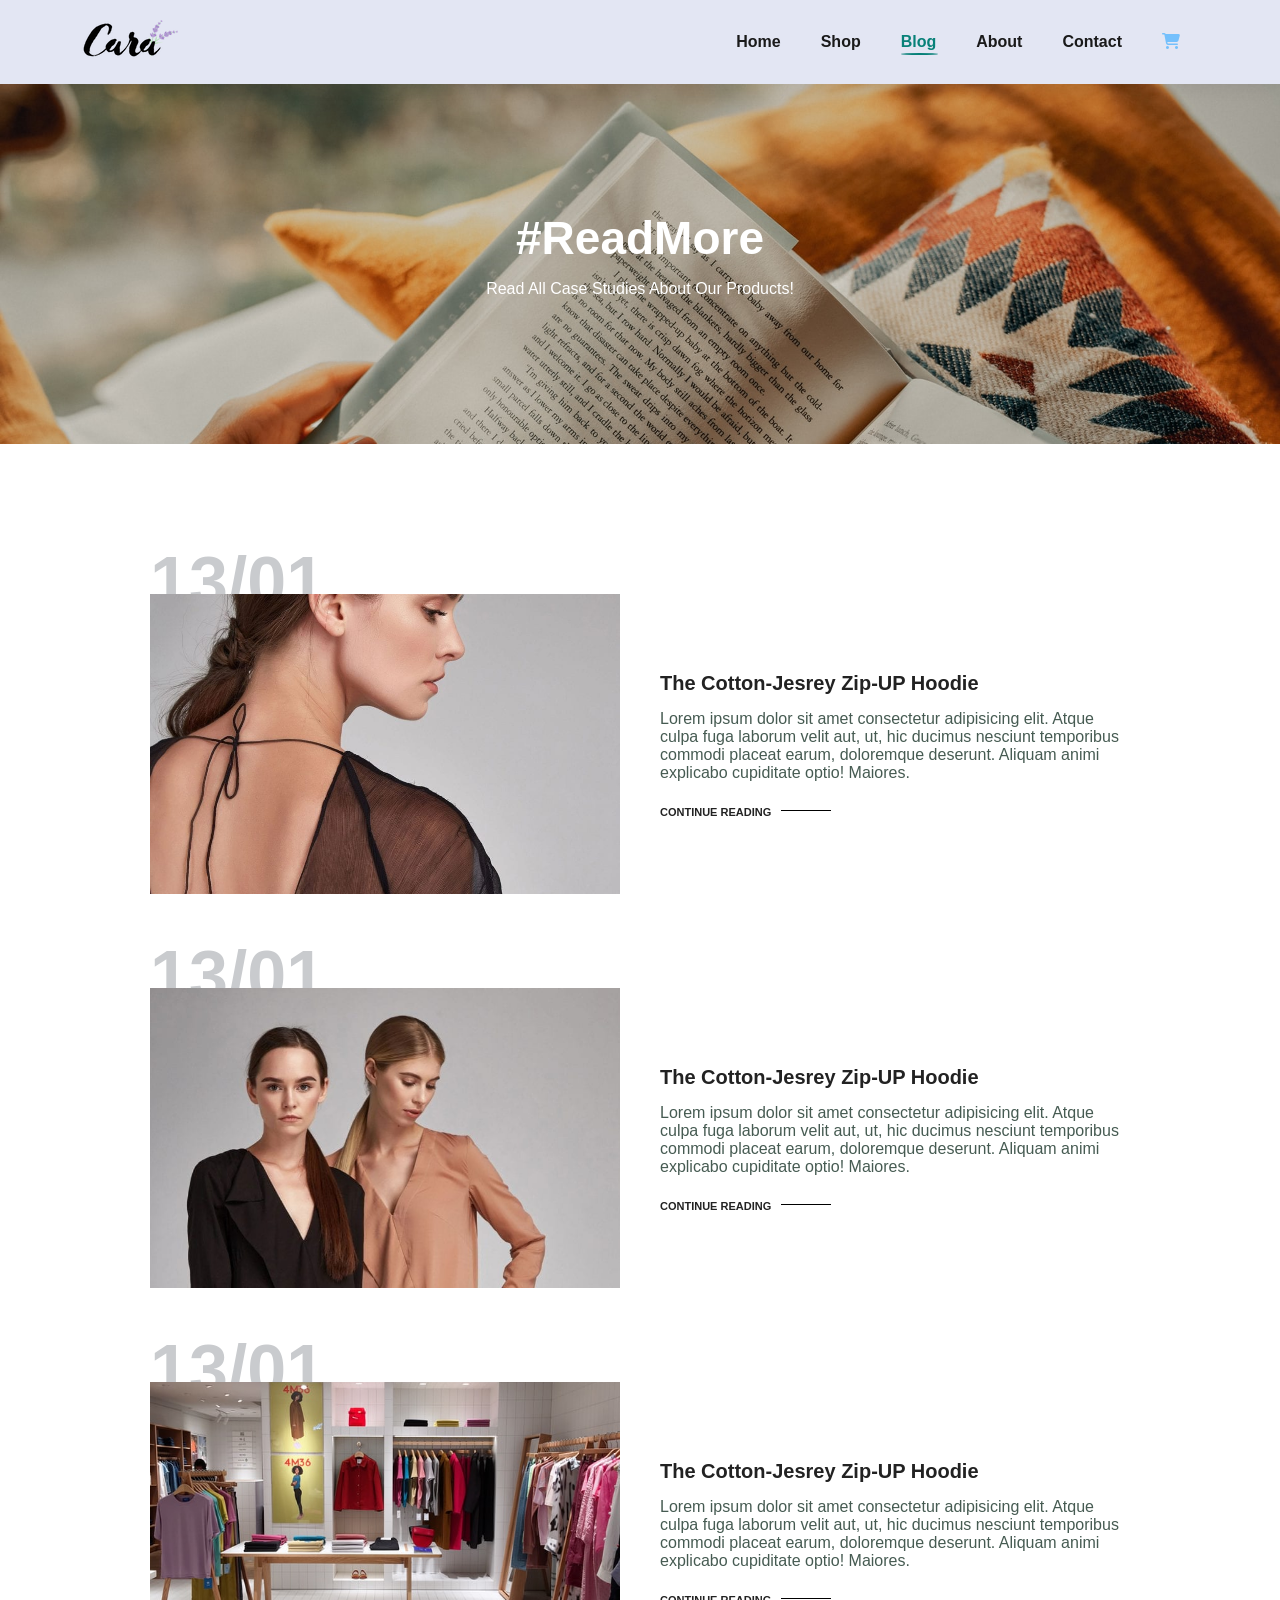
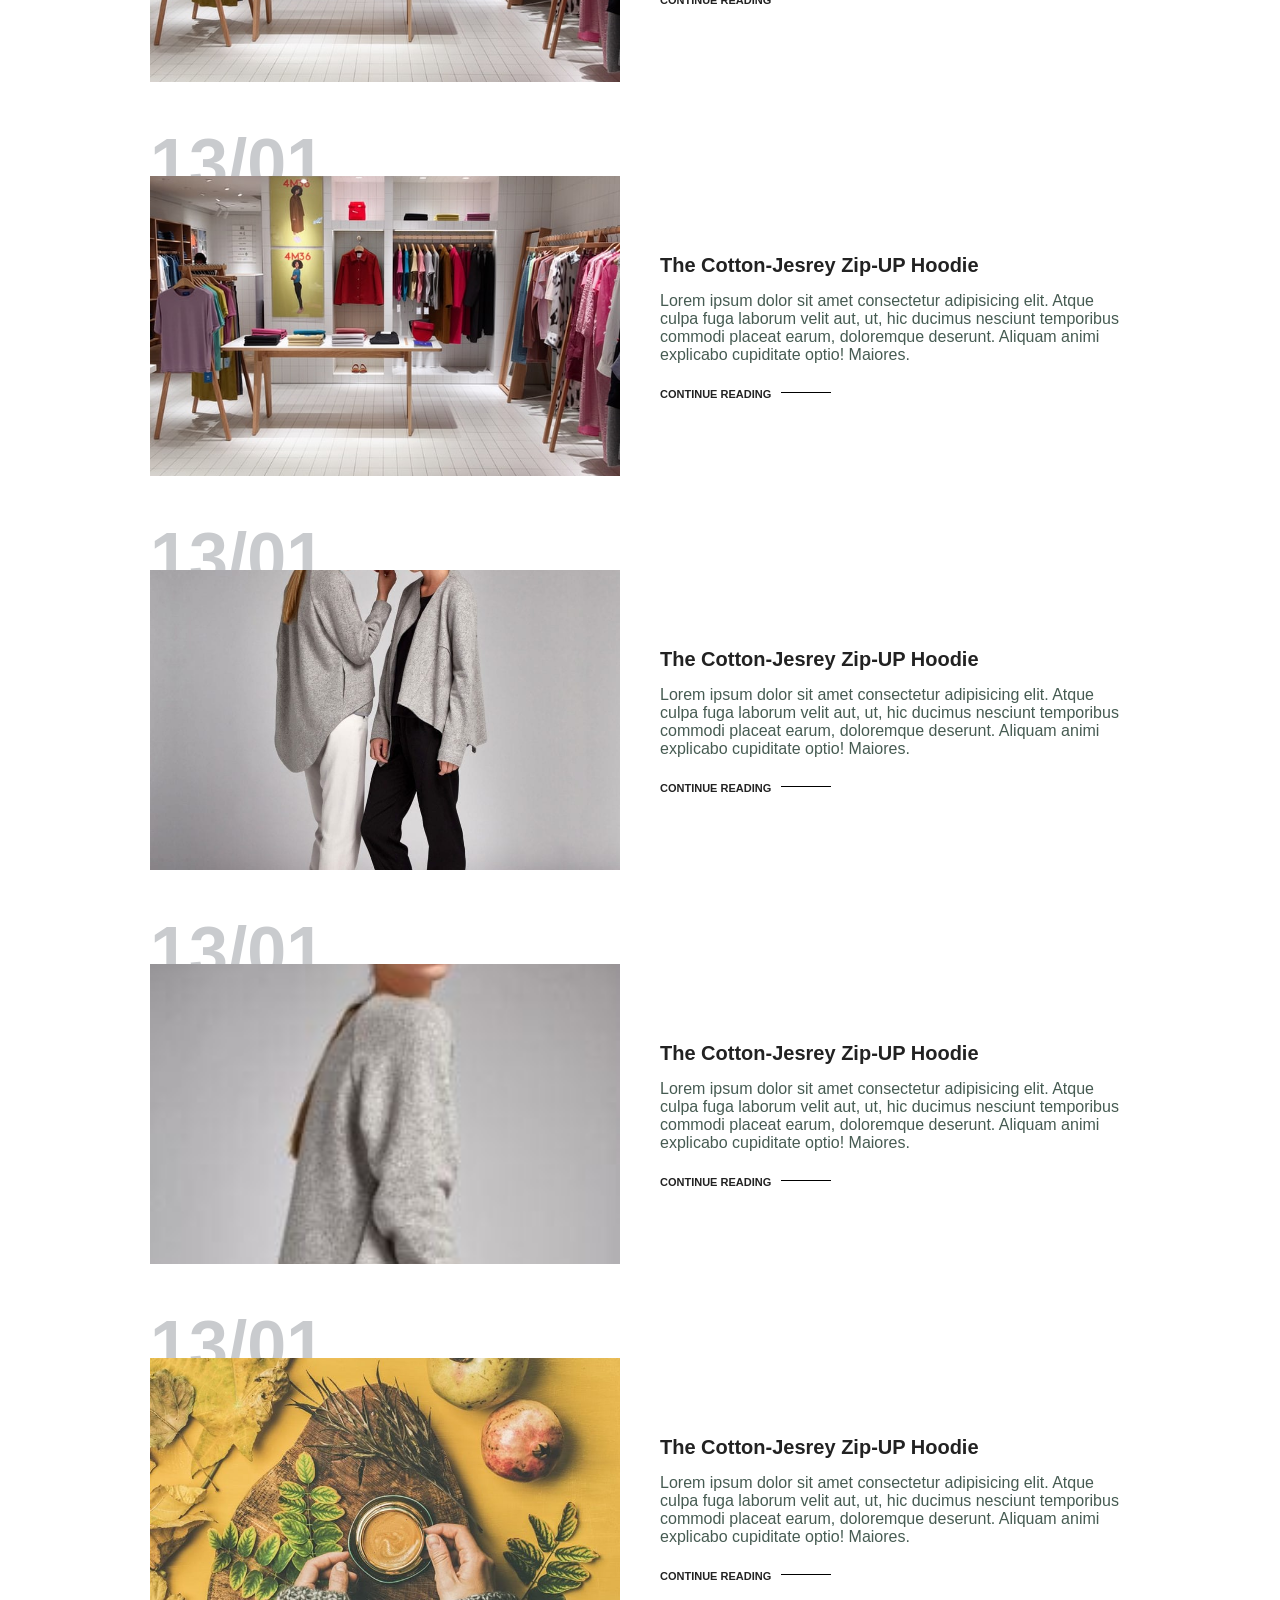
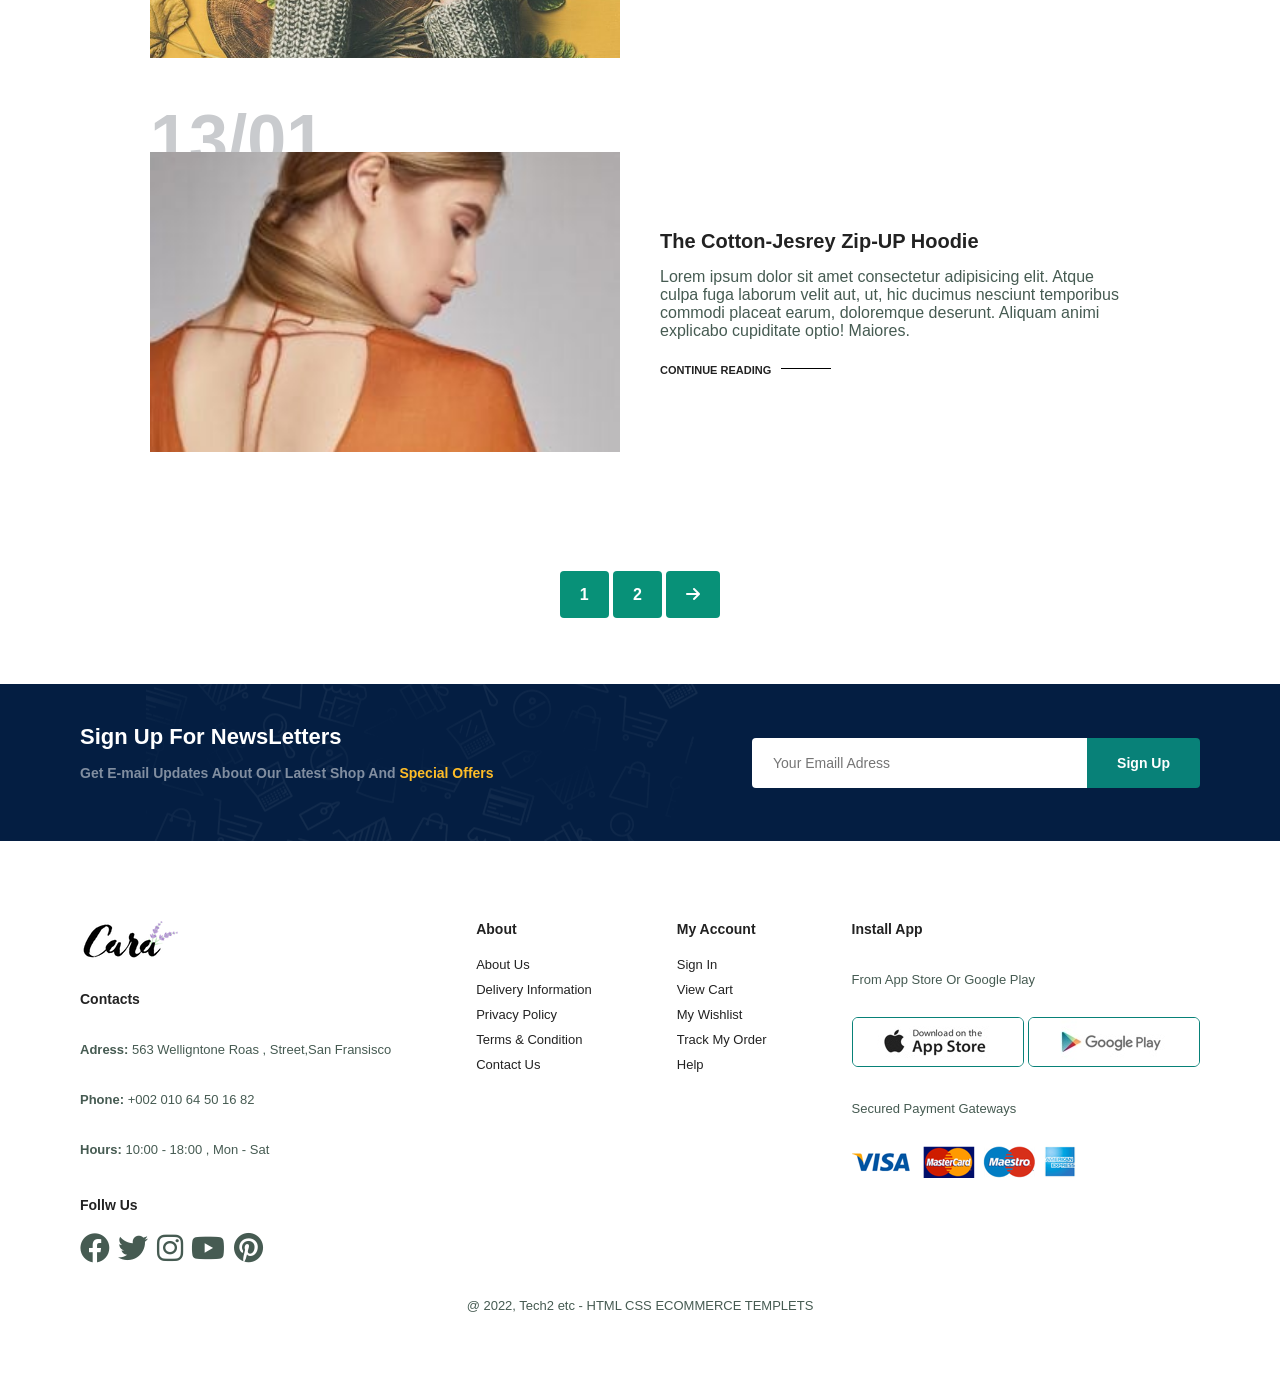
<file: Blog.html>
<!DOCTYPE html>
<html lang="en">
<head>
    <meta charset="UTF-8">
    <meta http-equiv="X-UA-Compatible" content="IE=edge">
    <meta name="viewport" content="width=device-width, initial-scale=1.0">
    <title>Ecmmerce JavaScript</title>
    <link rel="stylesheet" href="css/all.min.css">
    <link rel="stylesheet" href="style.css">
</head>
<body>
    
    <!-- Start Header NavBar -->
    <section id="header">
        <input type="checkbox" id="menu-toggle" aria-label="Toggle navigation">
        <a href="#"> <img src="img/logo.png" alt=""> </a>
        
        <div>
            <ul id="navBar">
               <li><a  href="index.html">Home</a></li>
               <li><a  href="Shop.html">Shop</a></li>
             <li><a class="active" href="Blog.html">Blog</a></li>
             <li><a href="About.html">About</a></li>
             <li><a href="Contact.html">Contact</a></li>
             <li><a id="lg_bag" href="Cart.html"><i class="fa-sharp fa-solid fa-cart-shopping"></i></a></li>
             <label for="menu-toggle" id="close" aria-label="Close navigation"><i class="fa-solid fa-xmark"></i></label>
            </ul>
            
        </div>
        <div id="mobil">
            <a href="Cart.html"><i class="fa-sharp fa-solid fa-cart-shopping"></i></a>
            <label for="menu-toggle" id="bar" aria-label="Open navigation"><i class="fas fa-outdent"></i></label>

        </div>
    </section>
    <!-- End Header NavBar -->

  
    <!-- start Hero Section -->
    <section id="page_header" class="blog_header">
        
        <h2>#ReadMore</h2>
        <p>Read All Case Studies About Our Products!</p>
    </section>
    <!-- End Hero Section -->

    <!-- start Section -->
    <section id="blog">
        <div class="blog-box">
            <div class="blog-imag">
                <img src="img/blog/b1.jpg" alt="">
            </div>

            <div class="blog-details">
                <h4>The Cotton-Jesrey Zip-UP Hoodie</h4>
                <p>Lorem ipsum dolor sit amet consectetur adipisicing elit. Atque culpa fuga laborum velit aut, ut, hic ducimus nesciunt temporibus commodi placeat earum, doloremque deserunt. Aliquam animi explicabo cupiditate optio! Maiores.</p>
                <a href="#">CONTINUE READING</a>
            </div>
            <h1>13/01</h1>
        </div>

        <div class="blog-box">
            <div class="blog-imag">
                <img src="img/blog/b2.jpg" alt="">
            </div>

            <div class="blog-details">
                <h4>The Cotton-Jesrey Zip-UP Hoodie</h4>
                <p>Lorem ipsum dolor sit amet consectetur adipisicing elit. Atque culpa fuga laborum velit aut, ut, hic ducimus nesciunt temporibus commodi placeat earum, doloremque deserunt. Aliquam animi explicabo cupiditate optio! Maiores.</p>
                <a href="#">CONTINUE READING</a>
            </div>
            <h1>13/01</h1>
        </div>

        <div class="blog-box">
            <div class="blog-imag">
                <img src="img/blog/b3.jpg" alt="">
            </div>

            <div class="blog-details">
                <h4>The Cotton-Jesrey Zip-UP Hoodie</h4>
                <p>Lorem ipsum dolor sit amet consectetur adipisicing elit. Atque culpa fuga laborum velit aut, ut, hic ducimus nesciunt temporibus commodi placeat earum, doloremque deserunt. Aliquam animi explicabo cupiditate optio! Maiores.</p>
                <a href="#">CONTINUE READING</a>
            </div>
            <h1>13/01</h1>
        </div>

        <div class="blog-box">
            <div class="blog-imag">
                <img src="img/blog/b3.jpg" alt="">
            </div>

            <div class="blog-details">
                <h4>The Cotton-Jesrey Zip-UP Hoodie</h4>
                <p>Lorem ipsum dolor sit amet consectetur adipisicing elit. Atque culpa fuga laborum velit aut, ut, hic ducimus nesciunt temporibus commodi placeat earum, doloremque deserunt. Aliquam animi explicabo cupiditate optio! Maiores.</p>
                <a href="#">CONTINUE READING</a>
            </div>
            <h1>13/01</h1>
        </div>

        <div class="blog-box">
            <div class="blog-imag">
                <img src="img/blog/b4.jpg" alt="">
            </div>

            <div class="blog-details">
                <h4>The Cotton-Jesrey Zip-UP Hoodie</h4>
                <p>Lorem ipsum dolor sit amet consectetur adipisicing elit. Atque culpa fuga laborum velit aut, ut, hic ducimus nesciunt temporibus commodi placeat earum, doloremque deserunt. Aliquam animi explicabo cupiditate optio! Maiores.</p>
                <a href="#">CONTINUE READING</a>
            </div>
            <h1>13/01</h1>
        </div>

        <div class="blog-box">
            <div class="blog-imag">
                <img src="img/blog/b5.jpg" alt="">
            </div>

            <div class="blog-details">
                <h4>The Cotton-Jesrey Zip-UP Hoodie</h4>
                <p>Lorem ipsum dolor sit amet consectetur adipisicing elit. Atque culpa fuga laborum velit aut, ut, hic ducimus nesciunt temporibus commodi placeat earum, doloremque deserunt. Aliquam animi explicabo cupiditate optio! Maiores.</p>
                <a href="#">CONTINUE READING</a>
            </div>
            <h1>13/01</h1>
        </div>

        <div class="blog-box">
            <div class="blog-imag">
                <img src="img/blog/b6.jpg" alt="">
            </div>

            <div class="blog-details">
                <h4>The Cotton-Jesrey Zip-UP Hoodie</h4>
                <p>Lorem ipsum dolor sit amet consectetur adipisicing elit. Atque culpa fuga laborum velit aut, ut, hic ducimus nesciunt temporibus commodi placeat earum, doloremque deserunt. Aliquam animi explicabo cupiditate optio! Maiores.</p>
                <a href="#">CONTINUE READING</a>
            </div>
            <h1>13/01</h1>
        </div>

        <div class="blog-box">
            <div class="blog-imag">
                <img src="img/blog/b7.jpg" alt="">
            </div>

            <div class="blog-details">
                <h4>The Cotton-Jesrey Zip-UP Hoodie</h4>
                <p>Lorem ipsum dolor sit amet consectetur adipisicing elit. Atque culpa fuga laborum velit aut, ut, hic ducimus nesciunt temporibus commodi placeat earum, doloremque deserunt. Aliquam animi explicabo cupiditate optio! Maiores.</p>
                <a href="#">CONTINUE READING</a>
            </div>
            <h1>13/01</h1>
        </div>
        

    </section>
    
  
    <!-- Start Section Pagination -->
    <section id="Pagination" class="section-p1">
    <a href="#">1</a>
    <a href="#">2</a>
    <a href="#"><i class="fa-solid fa-arrow-right"></i></a>
    </section>
    
    <!-- start section Form -->
    <section id="newsLetter" class="section-p1 section-m1">
        <div class="newText">
            <h4>Sign Up For NewsLetters</h4>
            <p>Get E-mail Updates About Our Latest Shop And <span>Special Offers</span></p>
        </div>
        <div class="form">
            <input type="text" placeholder="Your Emaill Adress">
            <button class="normal">Sign Up</button>
        </div>

    </section>
    <!-- End section Form -->
     

    <!-- Start Section Footer -->
    <footer class="section-p1 ">
        <div class="col">
            <img class="logo" src="img/logo.png" alt="">
            <h4>Contacts</h4>
            <p><strong>Adress: </strong> 563 Welligntone Roas , Street,San Fransisco</p>
            <p><strong>Phone: </strong> +002 010 64 50 16 82 </p>
            <p><strong>Hours: </strong> 10:00 - 18:00 , Mon - Sat</p>

            <div class="folow">
                <h4>Follw Us </h4>
                <div class="icon">
                    <i class="fa-brands fa-facebook"></i>
                    <i class="fa-brands fa-twitter"></i>
                    <i class="fa-brands fa-instagram"></i>
                    <i class="fa-brands fa-youtube"></i>
                    <i class="fa-brands fa-pinterest"></i>
                </div>
            </div>
        </div>

        <div class="col">
            <h4>About</h4>
            <a href="#">About Us</a>
            <a href="#">Delivery Information</a>
            <a href="#">Privacy Policy</a>
            <a href="#">Terms & Condition</a>
            <a href="#">Contact Us</a>
         </div>


         <div class="col">
            <h4>My Account</h4>
            <a href="#">Sign In</a>
            <a href="#">View Cart</a>
            <a href="#">My Wishlist</a>
            <a href="#">Track My Order</a>
            <a href="#">Help</a>
         </div>

         <div class="col install">
            <h4>Install App</h4>
            <p>From App Store Or Google Play</p>
            <div class="row">
                <img src="img/pay/app.jpg" alt="">
                <img src="img/pay/play.jpg" alt="">
            </div>
            <p>Secured Payment Gateways</p>
            <img src="img/pay/pay.png" alt="">

         </div>

         <div class="copyRight">
            <p>@ 2022, Tech2 etc - HTML CSS ECOMMERCE TEMPLETS</p>
         </div>


    </footer>
    <!-- End Section Footer -->



</body>
</html>
</file>
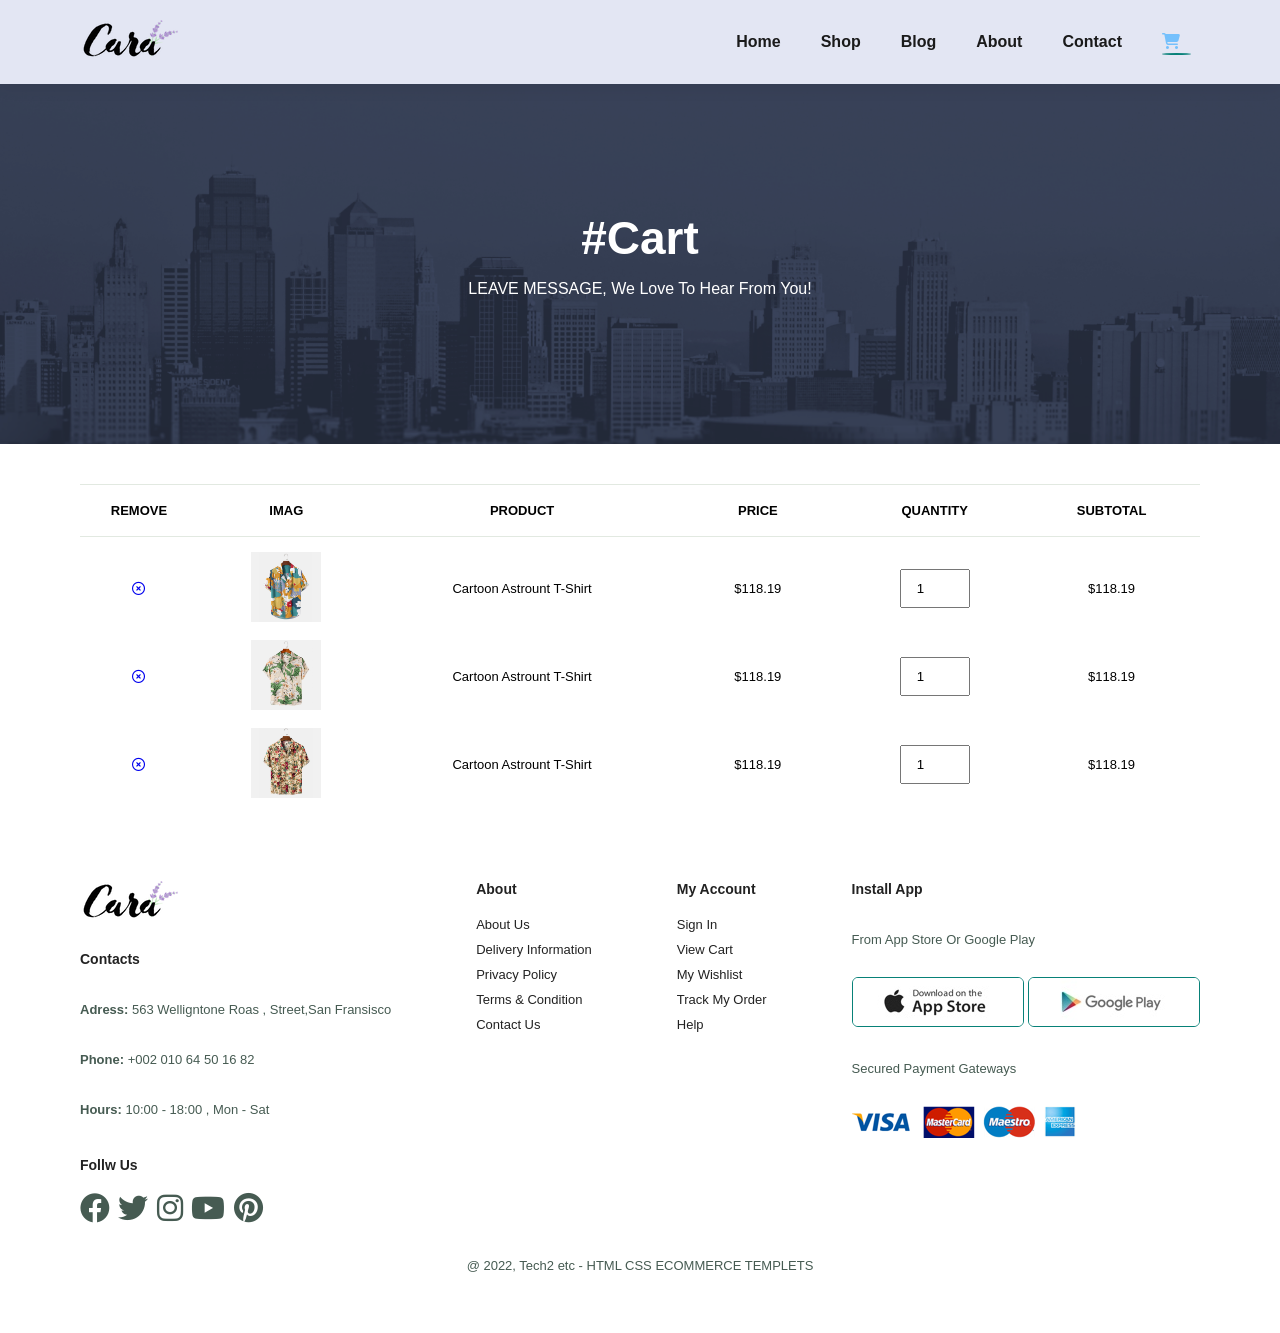
<file: Cart.html>
<!DOCTYPE html>
<html lang="en">
<head>
    <meta charset="UTF-8">
    <meta http-equiv="X-UA-Compatible" content="IE=edge">
    <meta name="viewport" content="width=device-width, initial-scale=1.0">
    <title>Ecmmerce JavaScript</title>
    <link rel="stylesheet" href="css/all.min.css">
    <link rel="stylesheet" href="style.css">
</head>
<body>
    
    <!-- Start Header NavBar -->
    <section id="header">
        <input type="checkbox" id="menu-toggle" aria-label="Toggle navigation">
        <a href="#"> <img src="img/logo.png" alt=""> </a>
        
        <div>
            <ul id="navBar">
               <li><a  href="index.html">Home</a></li>
               <li><a  href="Shop.html">Shop</a></li>
             <li><a  href="Blog.html">Blog</a></li>
             <li><a  href="About.html">About</a></li>
             <li><a href="Contact.html">Contact</a></li>
             <li><a class="active"  id="lg_bag" href="Cart.html"><i class="fa-sharp fa-solid fa-cart-shopping"></i></a></li>
             <label for="menu-toggle" id="close" aria-label="Close navigation"><i class="fa-solid fa-xmark"></i></label>
            </ul>
            
        </div>
        <div id="mobil">
            <a href="Cart.html"><i class="fa-sharp fa-solid fa-cart-shopping"></i></a>
            <label for="menu-toggle" id="bar" aria-label="Open navigation"><i class="fas fa-outdent"></i></label>

        </div>
    </section>
    <!-- End Header NavBar -->

  
    <!-- start Hero Section -->
    <section id="page_header" class="about_header">
        
        <h2>#Cart</h2>
        <p>LEAVE MESSAGE, We Love To Hear From You!</p>
    </section>
    <!-- End Hero Section -->

    <!-- start Section Cart -->
    <section id="cart" class="section-p1 " >
        <table width="100%">
            <thead>
                <tr>
                    <td>Remove</td>
                    <td>Imag</td>
                    <td>Product</td>
                    <td>Price</td>
                    <td>Quantity</td>
                    <td>SubTotal</td>
                </tr>
            </thead>

            <tbody>
                <tr>
                    <td><a href="#"><i class="far fa-times-circle"></i></a></td>
                    <td><img src="img/products/f1.jpg" alt=""></td>
                    <td>Cartoon Astrount T-Shirt</td>
                    <td>$118.19</td>
                    <td><input type="number" value='1'></td>
                    <td>$118.19</td>

                </tr>

                
                <tr>
                    <td><a href="#"><i class="far fa-times-circle"></i></a></td>
                    <td><img src="img/products/f2.jpg" alt=""></td>
                    <td>Cartoon Astrount T-Shirt</td>
                    <td>$118.19</td>
                    <td><input type="number" value='1'></td>
                    <td>$118.19</td>

                </tr>


                
                <tr>
                    <td><a href="#"><i class="far fa-times-circle"></i></a></td>
                    <td><img src="img/products/f3.jpg" alt=""></td>
                    <td>Cartoon Astrount T-Shirt</td>
                    <td>$118.19</td>
                    <td><input type="number" value='1'></td>
                    <td>$118.19</td>

                </tr>


            </tbody>
        </table>

    </section>
    <!-- End Section Cart -->


    <!-- Start Section Footer -->
    <footer class="section-p1 ">
        <div class="col">
            <img class="logo" src="img/logo.png" alt="">
            <h4>Contacts</h4>
            <p><strong>Adress: </strong> 563 Welligntone Roas , Street,San Fransisco</p>
            <p><strong>Phone: </strong> +002 010 64 50 16 82 </p>
            <p><strong>Hours: </strong> 10:00 - 18:00 , Mon - Sat</p>

            <div class="folow">
                <h4>Follw Us </h4>
                <div class="icon">
                    <i class="fa-brands fa-facebook"></i>
                    <i class="fa-brands fa-twitter"></i>
                    <i class="fa-brands fa-instagram"></i>
                    <i class="fa-brands fa-youtube"></i>
                    <i class="fa-brands fa-pinterest"></i>
                </div>
            </div>
        </div>

        <div class="col">
            <h4>About</h4>
            <a href="#">About Us</a>
            <a href="#">Delivery Information</a>
            <a href="#">Privacy Policy</a>
            <a href="#">Terms & Condition</a>
            <a href="#">Contact Us</a>
         </div>


         <div class="col">
            <h4>My Account</h4>
            <a href="#">Sign In</a>
            <a href="#">View Cart</a>
            <a href="#">My Wishlist</a>
            <a href="#">Track My Order</a>
            <a href="#">Help</a>
         </div>

         <div class="col install">
            <h4>Install App</h4>
            <p>From App Store Or Google Play</p>
            <div class="row">
                <img src="img/pay/app.jpg" alt="">
                <img src="img/pay/play.jpg" alt="">
            </div>
            <p>Secured Payment Gateways</p>
            <img src="img/pay/pay.png" alt="">

         </div>

         <div class="copyRight">
            <p>@ 2022, Tech2 etc - HTML CSS ECOMMERCE TEMPLETS</p>
         </div>


    </footer>
    <!-- End Section Footer -->



</body>
</html>
</file>
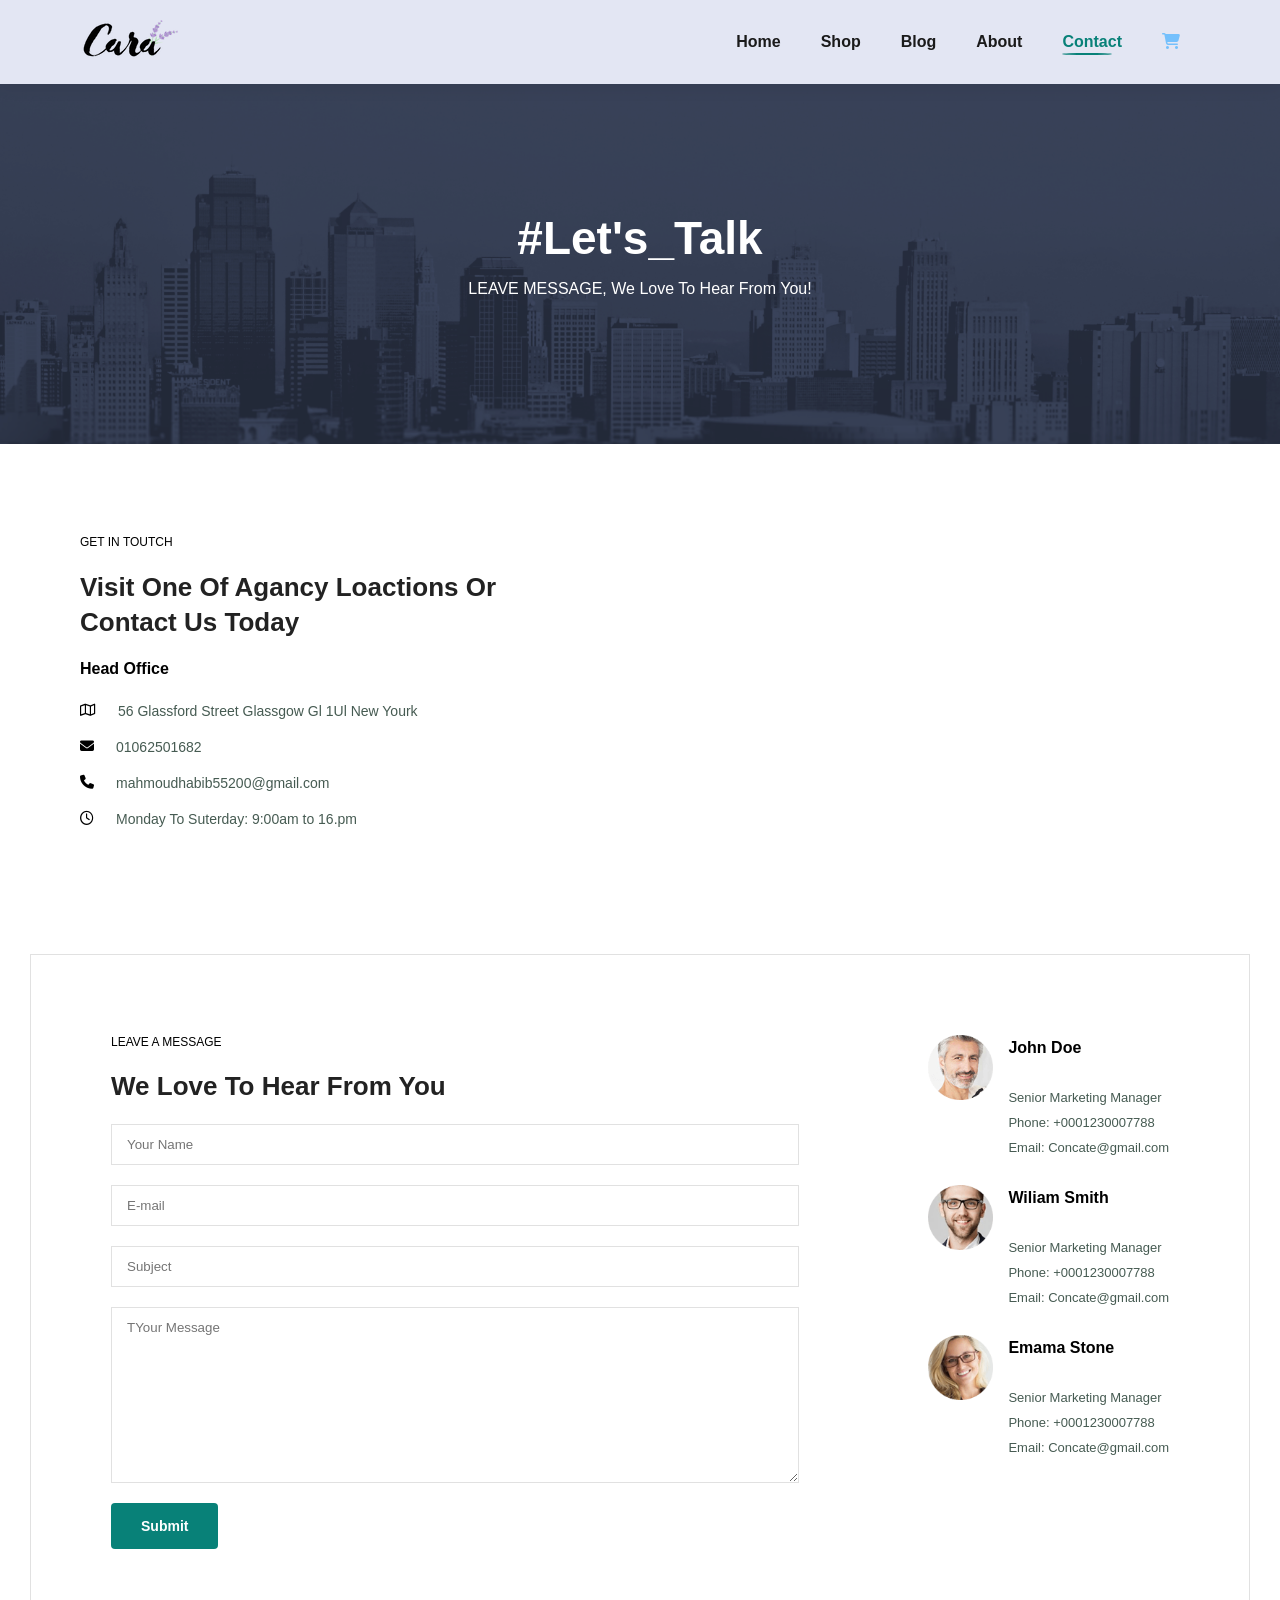
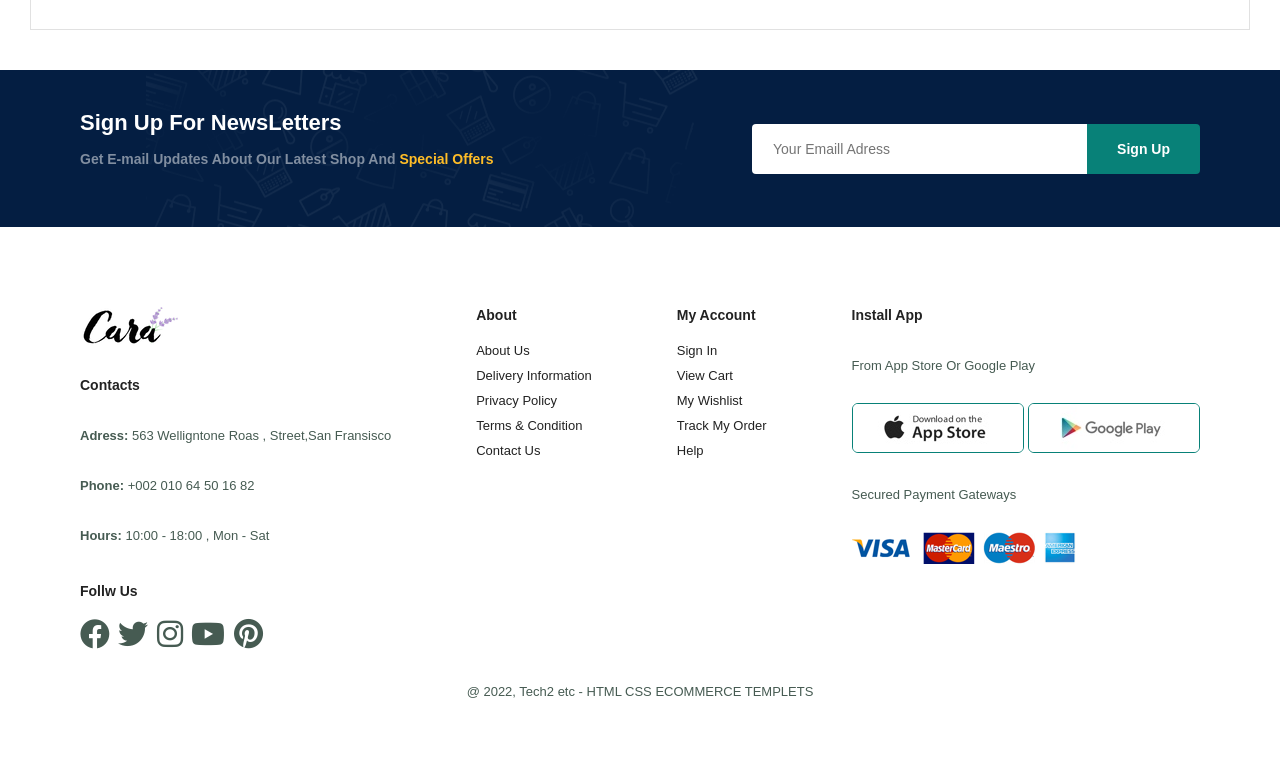
<file: Contact.html>
<!DOCTYPE html>
<html lang="en">
<head>
    <meta charset="UTF-8">
    <meta http-equiv="X-UA-Compatible" content="IE=edge">
    <meta name="viewport" content="width=device-width, initial-scale=1.0">
    <title>Ecmmerce JavaScript</title>
    <link rel="stylesheet" href="css/all.min.css">
    <link rel="stylesheet" href="style.css">
</head>
<body>
    
    <!-- Start Header NavBar -->
    <section id="header">
        <input type="checkbox" id="menu-toggle" aria-label="Toggle navigation">
        <a href="#"> <img src="img/logo.png" alt=""> </a>
        
        <div>
            <ul id="navBar">
               <li><a  href="index.html">Home</a></li>
               <li><a  href="Shop.html">Shop</a></li>
             <li><a  href="Blog.html">Blog</a></li>
             <li><a  href="About.html">About</a></li>
             <li><a class="active" href="Contact.html">Contact</a></li>
             <li><a id="lg_bag" href="Cart.html"><i class="fa-sharp fa-solid fa-cart-shopping"></i></a></li>
             <label for="menu-toggle" id="close" aria-label="Close navigation"><i class="fa-solid fa-xmark"></i></label>
            </ul>
            
        </div>
        <div id="mobil">
            <a href="Cart.html"><i class="fa-sharp fa-solid fa-cart-shopping"></i></a>
            <label for="menu-toggle" id="bar" aria-label="Open navigation"><i class="fas fa-outdent"></i></label>

        </div>
    </section>
    <!-- End Header NavBar -->

  
    <!-- start Hero Section -->
    <section id="page_header" class="about_header">
        
        <h2>#Let's_Talk</h2>
        <p>LEAVE MESSAGE, We Love To Hear From You!</p>
    </section>
    <!-- End Hero Section -->

      <!-- start Section Google Map -->
      <section id="contact_detaails" class="section-p1">
        <div class="deatails">
            <span>GET IN TOUTCH</span>
            <h2>Visit One Of Agancy Loactions Or Contact Us Today</h2>
            <h3>Head Office</h3>
            
            <div>
                <li>
                    <i class="fa-regular fa-map"></i>
                    <p>56 Glassford Street Glassgow Gl 1Ul New Yourk</p>
                </li>
                <li>
                    <i class="fa-solid fa-envelope"></i>
                    <p>01062501682</p>
                </li>
                <li>
                    <i class="fa-solid fa-phone"></i>
                    <p>mahmoudhabib55200@gmail.com</p>
                </li>
                <li>
                    <i class="fa-regular fa-clock"></i>
                    <p>Monday To Suterday: 9:00am to 16.pm</p>
                </li>
                 
            </div>
        </div>

        <div class="Google_Map">
            <iframe src="https://www.google.com/maps/embed?pb=!1m18!1m12!1m3!1d27389.71213437951!2d31.939430611159192!3d30.894660315714216!2m3!1f0!2f0!3f0!3m2!1i1024!2i768!4f13.1!3m3!1m2!1s0x14f835dd922e9131%3A0x39ba9406e54f1fd4!2z2YXYs9is2K8g2KPYqNmIINi62YrYp9i2!5e0!3m2!1sen!2seg!4v1669911513229!5m2!1sen!2seg" width="600" height="450" style="border:0;" allowfullscreen="" loading="lazy" referrerpolicy="no-referrer-when-downgrade"></iframe>
        </div>

      </section>
      <!-- start Section Google Map -->

     <!-- start section form -->
     <section id="form_deatails" class="section-p1">
        <form action="">
            <span>LEAVE A MESSAGE</span>
            <h2>We Love To Hear From You</h2>
            <input type="text" placeholder="Your Name">
            <input type="text" placeholder="E-mail">
            <input type="text" placeholder="Subject">
            <textarea name="" id="" cols="30" rows="10"  placeholder="TYour Message"></textarea>
            <button class="normal">Submit</button>
        </form>

        <div class="people">
            <div>
                <img src="img/people/1.png" alt="">
                <p>
                    <span>John Doe</span>
                    <br> Senior Marketing Manager
                    <br> Phone: +0001230007788
                    <br> Email: Concate@gmail.com
                    </p>
            </div>

            <div>
                <img src="img/people/2.png" alt="">
                <p>
                    <span>Wiliam Smith</span>
                    <br> Senior Marketing Manager
                    <br> Phone: +0001230007788
                    <br> Email: Concate@gmail.com
                    </p>
            </div>

            <div>
                <img src="img/people/3.png" alt="">
                <p>
                    <span>Emama Stone</span>
                    <br> Senior Marketing Manager
                    <br> Phone: +0001230007788
                    <br> Email: Concate@gmail.com
                    </p>
            </div>
        </div>
        
     </section>

     <!-- End section form -->



    <!-- start section Form -->
    <section id="newsLetter" class="section-p1 section-m1">
        <div class="newText">
            <h4>Sign Up For NewsLetters</h4>
            <p>Get E-mail Updates About Our Latest Shop And <span>Special Offers</span></p>
        </div>
        <div class="form">
            <input type="text" placeholder="Your Emaill Adress">
            <button class="normal">Sign Up</button>
        </div>

    </section>
    <!-- End section Form -->
     

    <!-- Start Section Footer -->
    <footer class="section-p1 ">
        <div class="col">
            <img class="logo" src="img/logo.png" alt="">
            <h4>Contacts</h4>
            <p><strong>Adress: </strong> 563 Welligntone Roas , Street,San Fransisco</p>
            <p><strong>Phone: </strong> +002 010 64 50 16 82 </p>
            <p><strong>Hours: </strong> 10:00 - 18:00 , Mon - Sat</p>

            <div class="folow">
                <h4>Follw Us </h4>
                <div class="icon">
                    <i class="fa-brands fa-facebook"></i>
                    <i class="fa-brands fa-twitter"></i>
                    <i class="fa-brands fa-instagram"></i>
                    <i class="fa-brands fa-youtube"></i>
                    <i class="fa-brands fa-pinterest"></i>
                </div>
            </div>
        </div>

        <div class="col">
            <h4>About</h4>
            <a href="#">About Us</a>
            <a href="#">Delivery Information</a>
            <a href="#">Privacy Policy</a>
            <a href="#">Terms & Condition</a>
            <a href="#">Contact Us</a>
         </div>


         <div class="col">
            <h4>My Account</h4>
            <a href="#">Sign In</a>
            <a href="#">View Cart</a>
            <a href="#">My Wishlist</a>
            <a href="#">Track My Order</a>
            <a href="#">Help</a>
         </div>

         <div class="col install">
            <h4>Install App</h4>
            <p>From App Store Or Google Play</p>
            <div class="row">
                <img src="img/pay/app.jpg" alt="">
                <img src="img/pay/play.jpg" alt="">
            </div>
            <p>Secured Payment Gateways</p>
            <img src="img/pay/pay.png" alt="">

         </div>

         <div class="copyRight">
            <p>@ 2022, Tech2 etc - HTML CSS ECOMMERCE TEMPLETS</p>
         </div>


    </footer>
    <!-- End Section Footer -->



</body>
</html>
</file>
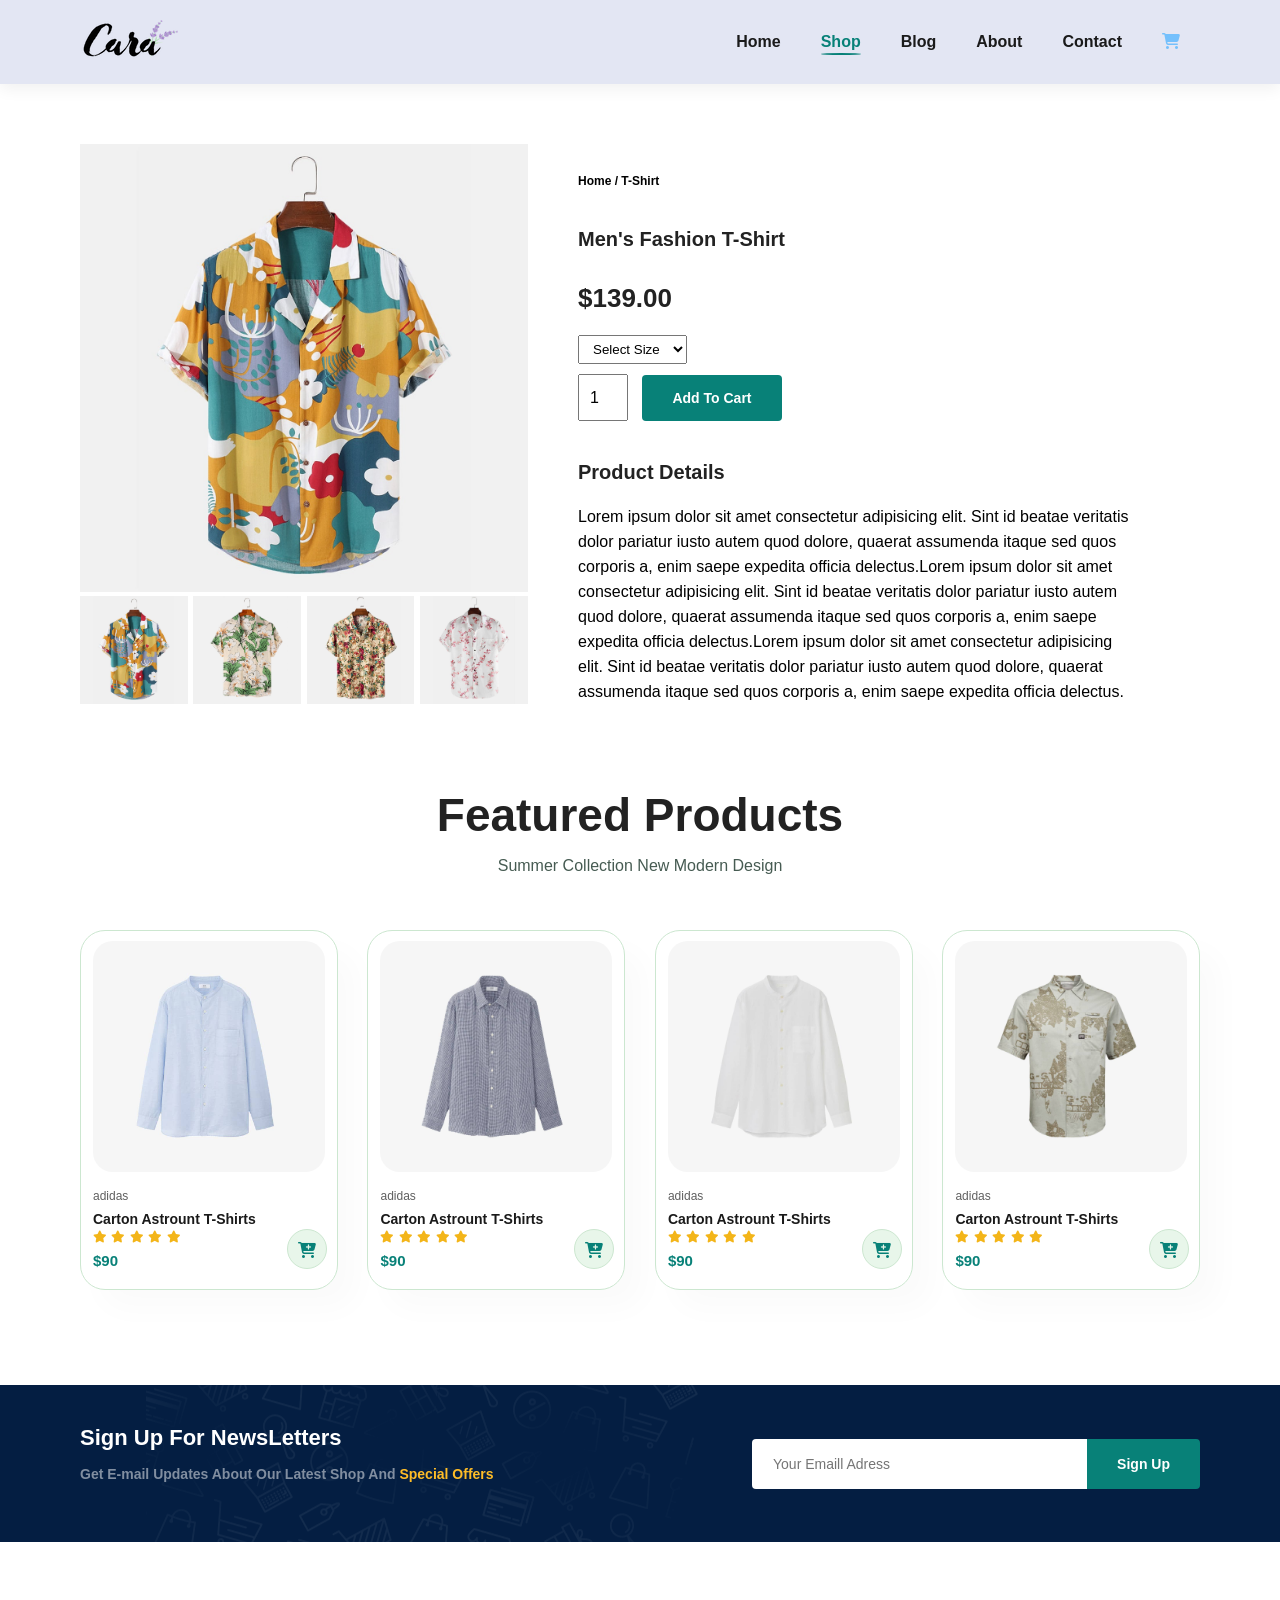
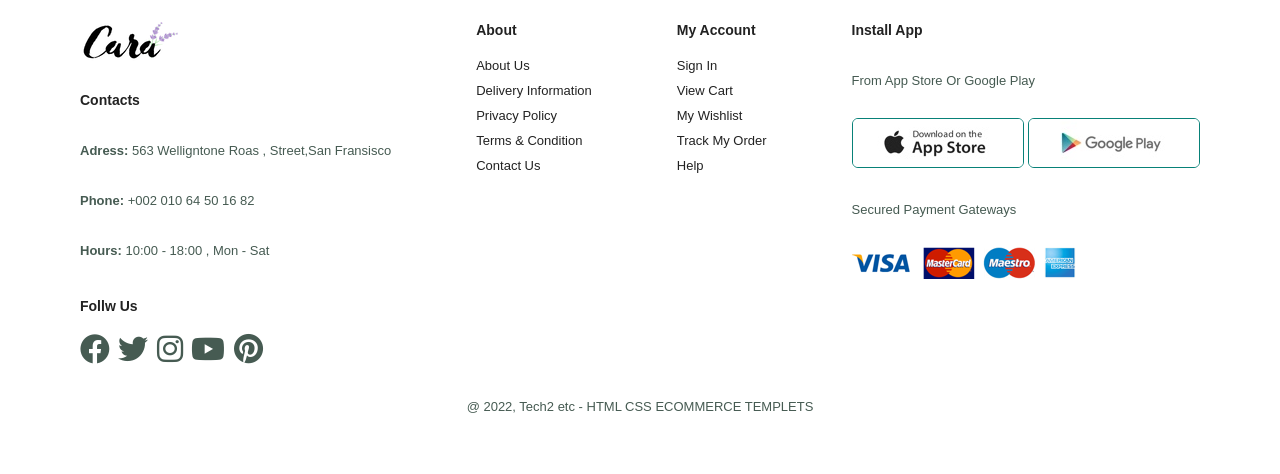
<file: product.html>
<!DOCTYPE html>
<html lang="en">
<head>
    <meta charset="UTF-8">
    <meta http-equiv="X-UA-Compatible" content="IE=edge">
    <meta name="viewport" content="width=device-width, initial-scale=1.0">
    <title>Ecmmerce JavaScript</title>
    <link rel="stylesheet" href="css/all.min.css">
    <link rel="stylesheet" href="style.css">
</head>
<body>
    
    <!-- Start Header NavBar -->
    <section id="header">
        <input type="checkbox" id="menu-toggle" aria-label="Toggle navigation">
        <a href="#"> <img src="img/logo.png" alt=""> </a>
        
        <div>
            <ul id="navBar">
               <li><a  href="index.html">Home</a></li>
               <li><a class="active" href="Shop.html">Shop</a></li>
             <li><a href="Blog.html">Blog</a></li>
             <li><a href="About.html">About</a></li>
             <li><a href="Contact.html">Contact</a></li>
             <li><a id="lg_bag" href="Cart.html"><i class="fa-sharp fa-solid fa-cart-shopping"></i></a></li>
             <label for="menu-toggle" id="close" aria-label="Close navigation"><i class="fa-solid fa-xmark"></i></label>
            </ul>
            
        </div>
        <div id="mobil">
            <a href="Cart.html"><i class="fa-sharp fa-solid fa-cart-shopping"></i></a>
            <label for="menu-toggle" id="bar" aria-label="Open navigation"><i class="fas fa-outdent"></i></label>

        </div>
    </section>
    <!-- End Header NavBar -->


    <!-- Start Section Products Deatails -->
    <section id="proDeatails" class="section-p1">
        <div class="single_pro_image">
            
            <img src="img/products/f1.jpg" width="100%" id="MainImage" alt="">

            <div class="small-img-group">

                <div class="small-image-col">
                    <img src="img/products/f1.jpg" width="100%" class="small_img" alt="">
                </div>

                <div class="small-image-col">
                    <img src="img/products/f2.jpg" width="100%" class="small_img" alt="">
                </div>

                <div class="small-image-col">
                    <img src="img/products/f3.jpg" width="100%" class="small_img" alt="">
                </div>

                <div class="small-image-col">
                    <img src="img/products/f4.jpg" width="100%" class="small_img" alt="">
                </div>
            </div>
        </div>

        <div class="single_pro_deatails">
            <h6>Home / T-Shirt</h6>
            <h4>Men's Fashion T-Shirt</h4>
            <h2>$139.00</h2>
            <select>
                <option>Select Size</option>
                <option>XL</option>
                <option>XXL</option>
                <option>Small</option>
                <option>Large</option>
                <option>X Large</option>
            </select>
            

            <input type="number" value="1">
            <button class="normal">Add To Cart</button>
            <h4>Product Details </h4>
            
            <span>Lorem ipsum dolor sit amet consectetur adipisicing elit. Sint id beatae veritatis dolor pariatur iusto autem quod dolore, quaerat assumenda itaque sed quos corporis a, enim saepe expedita officia delectus.Lorem ipsum dolor sit amet consectetur adipisicing elit. Sint id beatae veritatis dolor pariatur iusto autem quod dolore, quaerat assumenda itaque sed quos corporis a, enim saepe expedita officia delectus.Lorem ipsum dolor sit amet consectetur adipisicing elit. Sint id beatae veritatis dolor pariatur iusto autem quod dolore, quaerat assumenda itaque sed quos corporis a, enim saepe expedita officia delectus.</span>


        </div>
    </section>

     

     <!-- Start Arrivals Product Section -->  
     <section id="Product1" class="section-p1">
        <h2>Featured Products</h2>
        <p>Summer Collection New Modern Design</p>

        <div class="pro_container">
            <div class="pro">
                <img src="img/products/n1.jpg" alt="">
                <div class="descreption">
                    <span>adidas</span>
                    <h5>Carton Astrount T-Shirts</h5>
                    <div class="star">
                        <i class="fa fa-star"></i>
                        <i class="fa fa-star"></i>
                        <i class="fa fa-star"></i>
                        <i class="fa fa-star"></i>
                        <i class="fa fa-star"></i>
                    </div>
                    <h4>$90</h4>
                </div>
                <a href="#"><i class="fa-solid fa-cart-plus cart"></i></a>
            </div>

            <div class="pro">
                <img src="img/products/n2.jpg" alt="">
                <div class="descreption">
                    <span>adidas</span>
                    <h5>Carton Astrount T-Shirts</h5>
                    <div class="star">
                        <i class="fa fa-star"></i>
                        <i class="fa fa-star"></i>
                        <i class="fa fa-star"></i>
                        <i class="fa fa-star"></i>
                        <i class="fa fa-star"></i>
                    </div>
                    <h4>$90</h4>
                </div>
                <a href="#"><i class="fa-solid fa-cart-plus cart"></i></a>
            </div>


            <div class="pro">
                <img src="img/products/n3.jpg" alt="">
                <div class="descreption">
                    <span>adidas</span>
                    <h5>Carton Astrount T-Shirts</h5>
                    <div class="star">
                        <i class="fa fa-star"></i>
                        <i class="fa fa-star"></i>
                        <i class="fa fa-star"></i>
                        <i class="fa fa-star"></i>
                        <i class="fa fa-star"></i>
                    </div>
                    <h4>$90</h4>
                </div>
                <a href="#"><i class="fa-solid fa-cart-plus cart"></i></a>
            </div>


            <div class="pro">
                <img src="img/products/n4.jpg" alt="">
                <div class="descreption">
                    <span>adidas</span>
                    <h5>Carton Astrount T-Shirts</h5>
                    <div class="star">
                        <i class="fa fa-star"></i>
                        <i class="fa fa-star"></i>
                        <i class="fa fa-star"></i>
                        <i class="fa fa-star"></i>
                        <i class="fa fa-star"></i>
                    </div>
                    <h4>$90</h4>
                </div>
                <a href="#"><i class="fa-solid fa-cart-plus cart"></i></a>
            </div>


 
    </section>
    <!-- End Product Section -->

     

    <!-- start section Form -->
    <section id="newsLetter" class="section-p1 section-m1">
        <div class="newText">
            <h4>Sign Up For NewsLetters</h4>
            <p>Get E-mail Updates About Our Latest Shop And <span>Special Offers</span></p>
        </div>
        <div class="form">
            <input type="text" placeholder="Your Emaill Adress">
            <button class="normal">Sign Up</button>
        </div>

    </section>
    <!-- End section Form -->
     

    <!-- Start Section Footer -->
    <footer class="section-p1 ">
        <div class="col">
            <img class="logo" src="img/logo.png" alt="">
            <h4>Contacts</h4>
            <p><strong>Adress: </strong> 563 Welligntone Roas , Street,San Fransisco</p>
            <p><strong>Phone: </strong> +002 010 64 50 16 82 </p>
            <p><strong>Hours: </strong> 10:00 - 18:00 , Mon - Sat</p>

            <div class="folow">
                <h4>Follw Us </h4>
                <div class="icon">
                    <i class="fa-brands fa-facebook"></i>
                    <i class="fa-brands fa-twitter"></i>
                    <i class="fa-brands fa-instagram"></i>
                    <i class="fa-brands fa-youtube"></i>
                    <i class="fa-brands fa-pinterest"></i>
                </div>
            </div>
        </div>

        <div class="col">
            <h4>About</h4>
            <a href="#">About Us</a>
            <a href="#">Delivery Information</a>
            <a href="#">Privacy Policy</a>
            <a href="#">Terms & Condition</a>
            <a href="#">Contact Us</a>
         </div>


         <div class="col">
            <h4>My Account</h4>
            <a href="#">Sign In</a>
            <a href="#">View Cart</a>
            <a href="#">My Wishlist</a>
            <a href="#">Track My Order</a>
            <a href="#">Help</a>
         </div>

         <div class="col install">
            <h4>Install App</h4>
            <p>From App Store Or Google Play</p>
            <div class="row">
                <img src="img/pay/app.jpg" alt="">
                <img src="img/pay/play.jpg" alt="">
            </div>
            <p>Secured Payment Gateways</p>
            <img src="img/pay/pay.png" alt="">

         </div>

         <div class="copyRight">
            <p>@ 2022, Tech2 etc - HTML CSS ECOMMERCE TEMPLETS</p>
         </div>


    </footer>
    <!-- End Section Footer -->
</body>
</html>
</file>
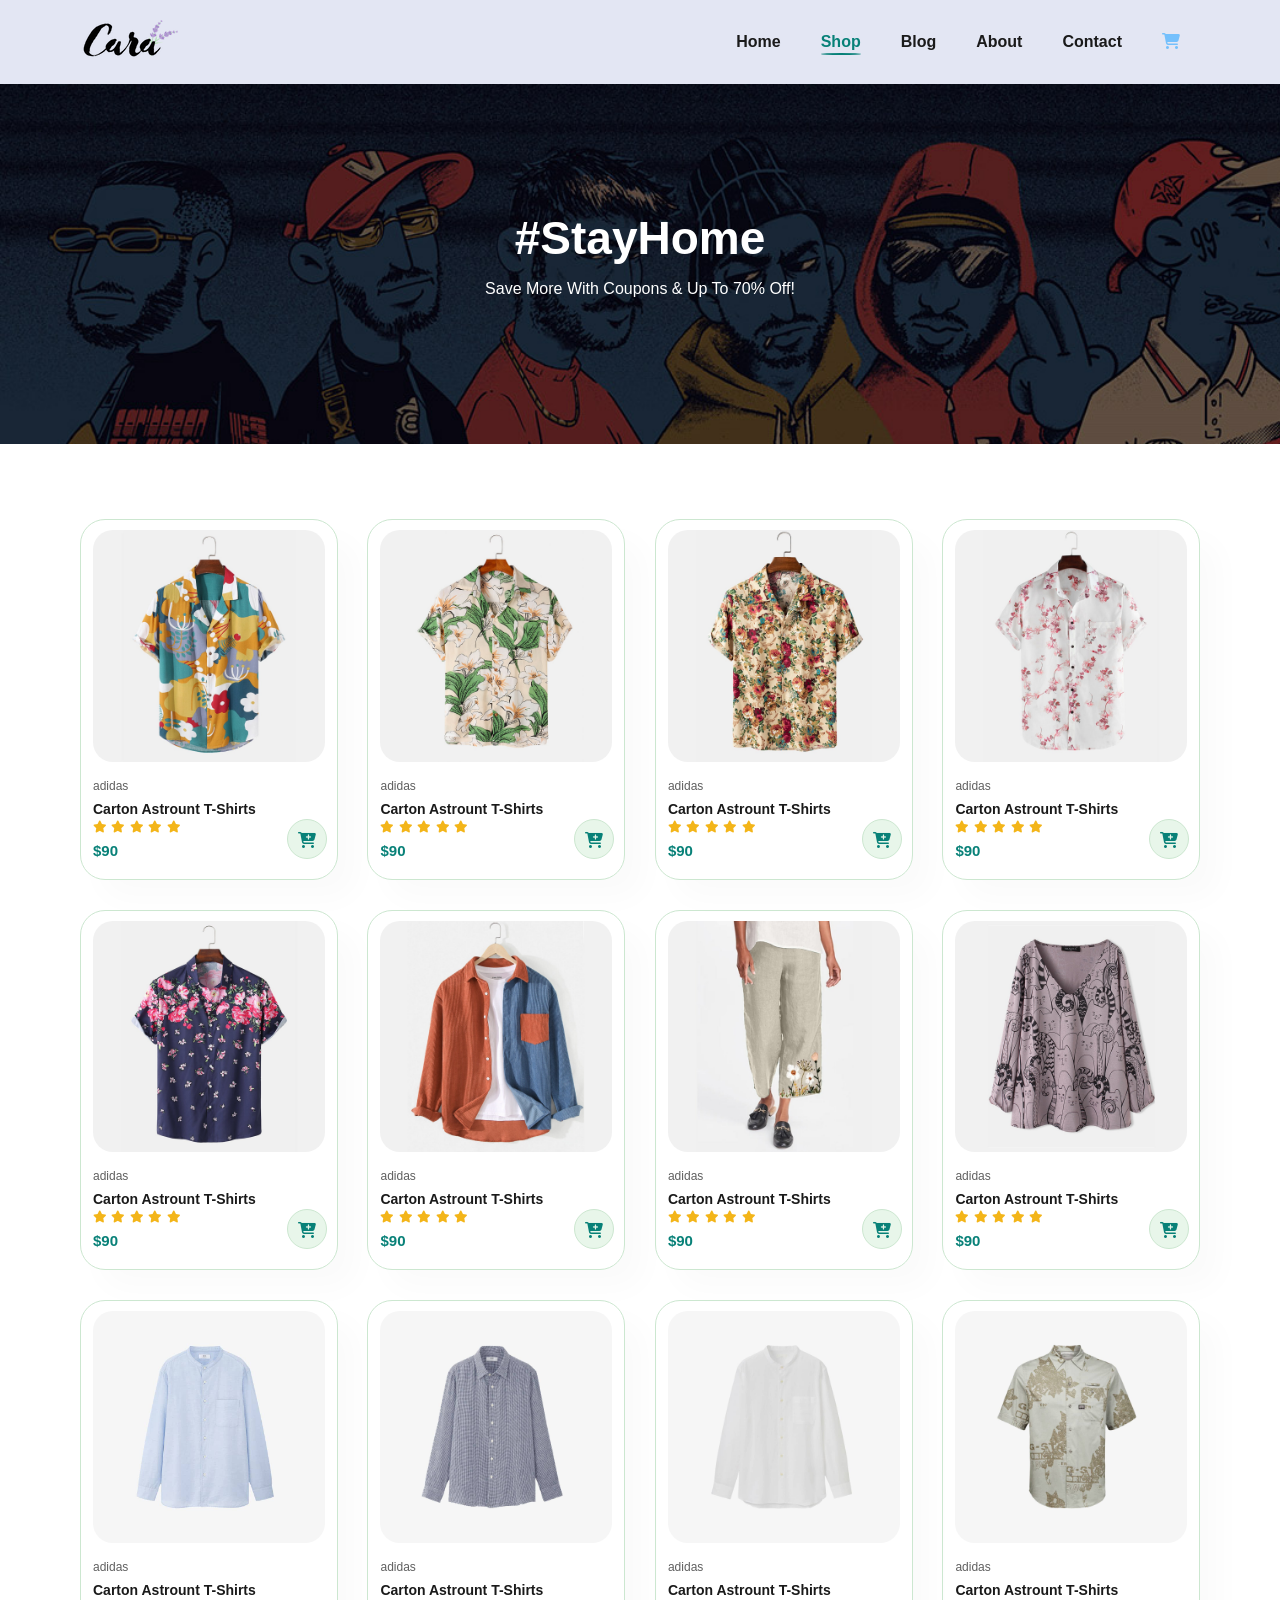
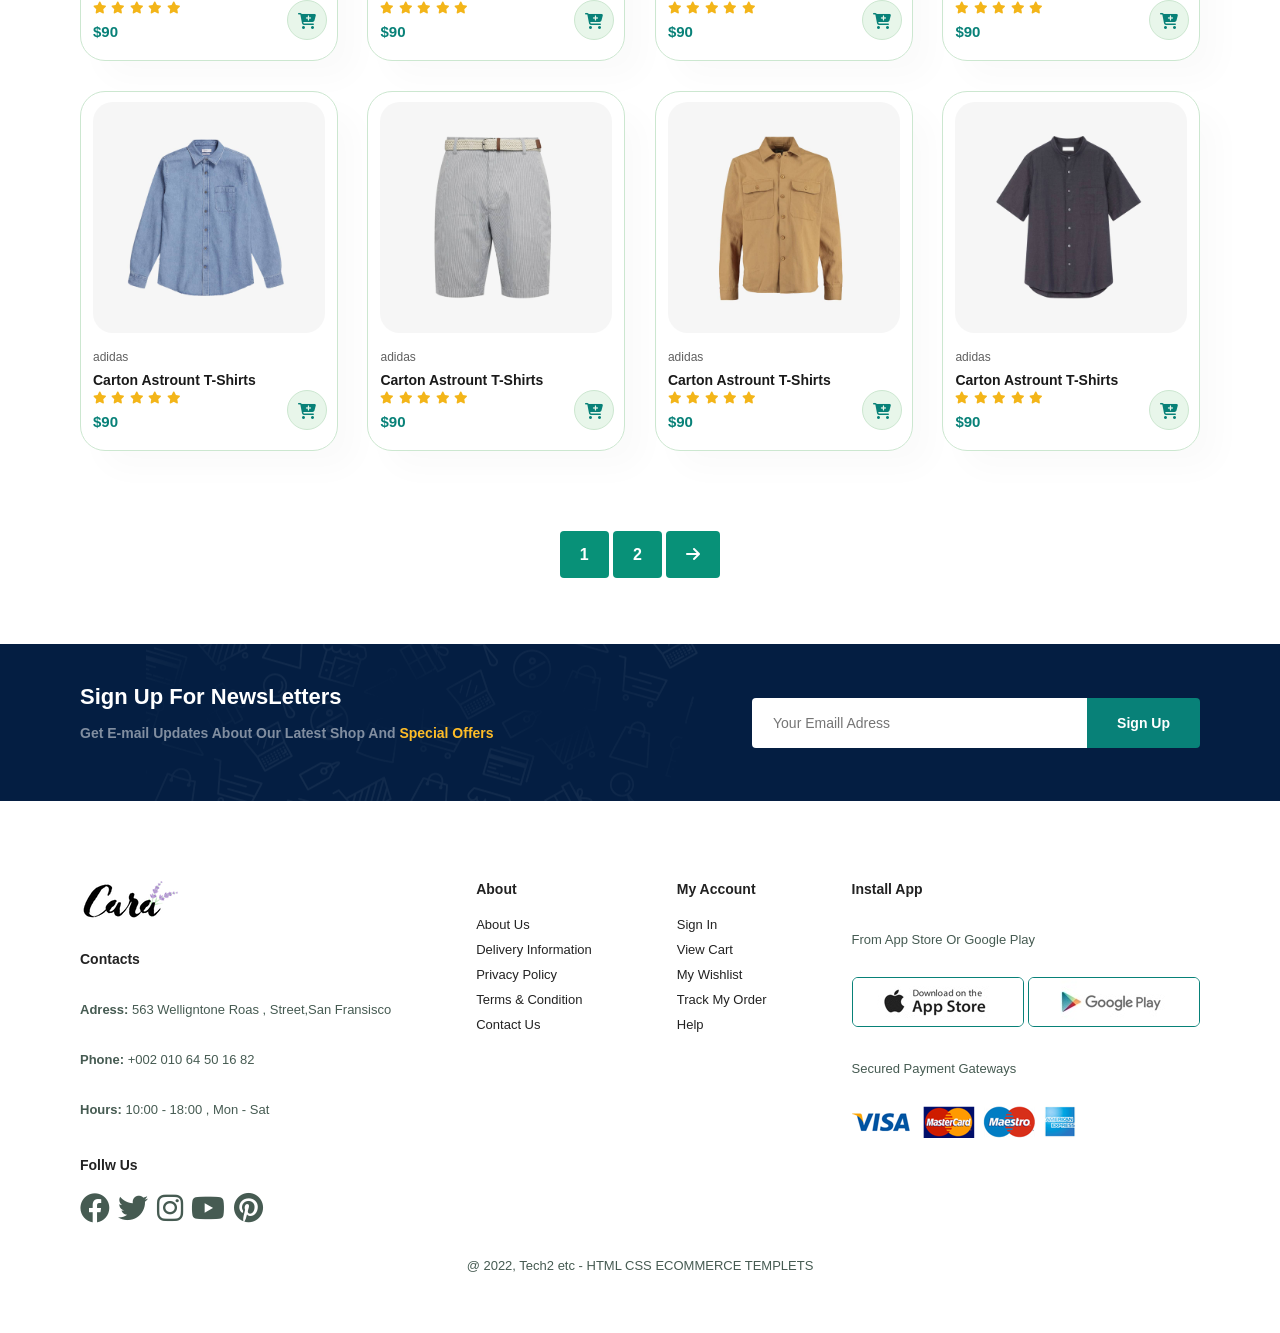
<file: Shop.html>
<!DOCTYPE html>
<html lang="en">
<head>
    <meta charset="UTF-8">
    <meta http-equiv="X-UA-Compatible" content="IE=edge">
    <meta name="viewport" content="width=device-width, initial-scale=1.0">
    <title>Ecmmerce JavaScript</title>
    <link rel="stylesheet" href="css/all.min.css">
    <link rel="stylesheet" href="style.css">
</head>
<body>
    
    <!-- Start Header NavBar -->
    <section id="header">
        <input type="checkbox" id="menu-toggle" aria-label="Toggle navigation">
        <a href="#"> <img src="img/logo.png" alt=""> </a>
        
        <div>
            <ul id="navBar">
               <li><a  href="index.html">Home</a></li>
               <li><a class="active" href="Shop.html">Shop</a></li>
             <li><a href="Blog.html">Blog</a></li>
             <li><a href="About.html">About</a></li>
             <li><a href="Contact.html">Contact</a></li>
             <li><a id="lg_bag" href="Cart.html"><i class="fa-sharp fa-solid fa-cart-shopping"></i></a></li>
             <label for="menu-toggle" id="close" aria-label="Close navigation"><i class="fa-solid fa-xmark"></i></label>
            </ul>
            
        </div>
        <div id="mobil">
            <a href="Cart.html"><i class="fa-sharp fa-solid fa-cart-shopping"></i></a>
            <label for="menu-toggle" id="bar" aria-label="Open navigation"><i class="fas fa-outdent"></i></label>

        </div>
    </section>
    <!-- End Header NavBar -->

  
    <!-- start Hero Section -->
    <section id="page_header">
        
        <h2>#StayHome</h2>
        <p>Save More With Coupons & Up To 70% Off!</p>
    </section>
    <!-- End Hero Section -->


    <!-- Start Product Section -->  
    <section id="Product1" class="section-p1">
      
        <div class="pro_container">
            <div class="pro">
                <img src="img/products/f1.jpg" alt="">
                <div class="descreption">
                    <span>adidas</span>
                    <h5>Carton Astrount T-Shirts</h5>
                    <div class="star">
                        <i class="fa fa-star"></i>
                        <i class="fa fa-star"></i>
                        <i class="fa fa-star"></i>
                        <i class="fa fa-star"></i>
                        <i class="fa fa-star"></i>
                    </div>
                    <h4>$90</h4>
                </div>
                <a href="#"><i class="fa-solid fa-cart-plus cart"></i></a>
            </div>

            <div class="pro">
                <img src="img/products/f2.jpg" alt="">
                <div class="descreption">
                    <span>adidas</span>
                    <h5>Carton Astrount T-Shirts</h5>
                    <div class="star">
                        <i class="fa fa-star"></i>
                        <i class="fa fa-star"></i>
                        <i class="fa fa-star"></i>
                        <i class="fa fa-star"></i>
                        <i class="fa fa-star"></i>
                    </div>
                    <h4>$90</h4>
                </div>
                <a href="#"><i class="fa-solid fa-cart-plus cart"></i></a>
            </div>


            <div class="pro">
                <img src="img/products/f3.jpg" alt="">
                <div class="descreption">
                    <span>adidas</span>
                    <h5>Carton Astrount T-Shirts</h5>
                    <div class="star">
                        <i class="fa fa-star"></i>
                        <i class="fa fa-star"></i>
                        <i class="fa fa-star"></i>
                        <i class="fa fa-star"></i>
                        <i class="fa fa-star"></i>
                    </div>
                    <h4>$90</h4>
                </div>
                <a href="#"><i class="fa-solid fa-cart-plus cart"></i></a>
            </div>


            <div class="pro">
                <img src="img/products/f4.jpg" alt="">
                <div class="descreption">
                    <span>adidas</span>
                    <h5>Carton Astrount T-Shirts</h5>
                    <div class="star">
                        <i class="fa fa-star"></i>
                        <i class="fa fa-star"></i>
                        <i class="fa fa-star"></i>
                        <i class="fa fa-star"></i>
                        <i class="fa fa-star"></i>
                    </div>
                    <h4>$90</h4>
                </div>
                <a href="#"><i class="fa-solid fa-cart-plus cart"></i></a>
            </div>


            <div class="pro">
                <img src="img/products/f5.jpg" alt="">
                <div class="descreption">
                    <span>adidas</span>
                    <h5>Carton Astrount T-Shirts</h5>
                    <div class="star">
                        <i class="fa fa-star"></i>
                        <i class="fa fa-star"></i>
                        <i class="fa fa-star"></i>
                        <i class="fa fa-star"></i>
                        <i class="fa fa-star"></i>
                    </div>
                    <h4>$90</h4>
                </div>
                <a href="#"><i class="fa-solid fa-cart-plus cart"></i></a>
            </div>


            <div class="pro">
                <img src="img/products/f6.jpg" alt="">
                <div class="descreption">
                    <span>adidas</span>
                    <h5>Carton Astrount T-Shirts</h5>
                    <div class="star">
                        <i class="fa fa-star"></i>
                        <i class="fa fa-star"></i>
                        <i class="fa fa-star"></i>
                        <i class="fa fa-star"></i>
                        <i class="fa fa-star"></i>
                    </div>
                    <h4>$90</h4>
                </div>
                <a href="#"><i class="fa-solid fa-cart-plus cart"></i></a>
            </div>


            <div class="pro">
                <img src="img/products/f7.jpg" alt="">
                <div class="descreption">
                    <span>adidas</span>
                    <h5>Carton Astrount T-Shirts</h5>
                    <div class="star">
                        <i class="fa fa-star"></i>
                        <i class="fa fa-star"></i>
                        <i class="fa fa-star"></i>
                        <i class="fa fa-star"></i>
                        <i class="fa fa-star"></i>
                    </div>
                    <h4>$90</h4>
                </div>
                <a href="#"><i class="fa-solid fa-cart-plus cart"></i></a>
            </div>


            <div class="pro">
                <img src="img/products/f8.jpg" alt="">
                <div class="descreption">
                    <span>adidas</span>
                    <h5>Carton Astrount T-Shirts</h5>
                    <div class="star">
                        <i class="fa fa-star"></i>
                        <i class="fa fa-star"></i>
                        <i class="fa fa-star"></i>
                        <i class="fa fa-star"></i>
                        <i class="fa fa-star"></i>
                    </div>
                    <h4>$90</h4>
                </div>
                <a href="#"><i class="fa-solid fa-cart-plus cart"></i></a>
            </div>


      
            <div class="pro">
                <img src="img/products/n1.jpg" alt="">
                <div class="descreption">
                    <span>adidas</span>
                    <h5>Carton Astrount T-Shirts</h5>
                    <div class="star">
                        <i class="fa fa-star"></i>
                        <i class="fa fa-star"></i>
                        <i class="fa fa-star"></i>
                        <i class="fa fa-star"></i>
                        <i class="fa fa-star"></i>
                    </div>
                    <h4>$90</h4>
                </div>
                <a href="#"><i class="fa-solid fa-cart-plus cart"></i></a>
            </div>

            <div class="pro">
                <img src="img/products/n2.jpg" alt="">
                <div class="descreption">
                    <span>adidas</span>
                    <h5>Carton Astrount T-Shirts</h5>
                    <div class="star">
                        <i class="fa fa-star"></i>
                        <i class="fa fa-star"></i>
                        <i class="fa fa-star"></i>
                        <i class="fa fa-star"></i>
                        <i class="fa fa-star"></i>
                    </div>
                    <h4>$90</h4>
                </div>
                <a href="#"><i class="fa-solid fa-cart-plus cart"></i></a>
            </div>


            <div class="pro">
                <img src="img/products/n3.jpg" alt="">
                <div class="descreption">
                    <span>adidas</span>
                    <h5>Carton Astrount T-Shirts</h5>
                    <div class="star">
                        <i class="fa fa-star"></i>
                        <i class="fa fa-star"></i>
                        <i class="fa fa-star"></i>
                        <i class="fa fa-star"></i>
                        <i class="fa fa-star"></i>
                    </div>
                    <h4>$90</h4>
                </div>
                <a href="#"><i class="fa-solid fa-cart-plus cart"></i></a>
            </div>


            <div class="pro">
                <img src="img/products/n4.jpg" alt="">
                <div class="descreption">
                    <span>adidas</span>
                    <h5>Carton Astrount T-Shirts</h5>
                    <div class="star">
                        <i class="fa fa-star"></i>
                        <i class="fa fa-star"></i>
                        <i class="fa fa-star"></i>
                        <i class="fa fa-star"></i>
                        <i class="fa fa-star"></i>
                    </div>
                    <h4>$90</h4>
                </div>
                <a href="#"><i class="fa-solid fa-cart-plus cart"></i></a>
            </div>


            <div class="pro">
                <img src="img/products/n5.jpg" alt="">
                <div class="descreption">
                    <span>adidas</span>
                    <h5>Carton Astrount T-Shirts</h5>
                    <div class="star">
                        <i class="fa fa-star"></i>
                        <i class="fa fa-star"></i>
                        <i class="fa fa-star"></i>
                        <i class="fa fa-star"></i>
                        <i class="fa fa-star"></i>
                    </div>
                    <h4>$90</h4>
                </div>
                <a href="#"><i class="fa-solid fa-cart-plus cart"></i></a>
            </div>


            <div class="pro">
                <img src="img/products/n6.jpg" alt="">
                <div class="descreption">
                    <span>adidas</span>
                    <h5>Carton Astrount T-Shirts</h5>
                    <div class="star">
                        <i class="fa fa-star"></i>
                        <i class="fa fa-star"></i>
                        <i class="fa fa-star"></i>
                        <i class="fa fa-star"></i>
                        <i class="fa fa-star"></i>
                    </div>
                    <h4>$90</h4>
                </div>
                <a href="#"><i class="fa-solid fa-cart-plus cart"></i></a>
            </div>


            <div class="pro">
                <img src="img/products/n7.jpg" alt="">
                <div class="descreption">
                    <span>adidas</span>
                    <h5>Carton Astrount T-Shirts</h5>
                    <div class="star">
                        <i class="fa fa-star"></i>
                        <i class="fa fa-star"></i>
                        <i class="fa fa-star"></i>
                        <i class="fa fa-star"></i>
                        <i class="fa fa-star"></i>
                    </div>
                    <h4>$90</h4>
                </div>
                <a href="#"><i class="fa-solid fa-cart-plus cart"></i></a>
            </div>


            <div class="pro">
                <img src="img/products/n8.jpg" alt="">
                <div class="descreption">
                    <span>adidas</span>
                    <h5>Carton Astrount T-Shirts</h5>
                    <div class="star">
                        <i class="fa fa-star"></i>
                        <i class="fa fa-star"></i>
                        <i class="fa fa-star"></i>
                        <i class="fa fa-star"></i>
                        <i class="fa fa-star"></i>
                    </div>
                    <h4>$90</h4>
                </div>
                <a href="#"><i class="fa-solid fa-cart-plus cart"></i></a>
            </div>


        </div>
    </section>
    <!-- End Product Section -->

  
    <!-- Start Section Pagination -->
    <section id="Pagination" class="section-p1">
    <a href="#">1</a>
    <a href="#">2</a>
    <a href="#"><i class="fa-solid fa-arrow-right"></i></a>
    </section>
    
    <!-- start section Form -->
    <section id="newsLetter" class="section-p1 section-m1">
        <div class="newText">
            <h4>Sign Up For NewsLetters</h4>
            <p>Get E-mail Updates About Our Latest Shop And <span>Special Offers</span></p>
        </div>
        <div class="form">
            <input type="text" placeholder="Your Emaill Adress">
            <button class="normal">Sign Up</button>
        </div>

    </section>
    <!-- End section Form -->
     

    <!-- Start Section Footer -->
    <footer class="section-p1 ">
        <div class="col">
            <img class="logo" src="img/logo.png" alt="">
            <h4>Contacts</h4>
            <p><strong>Adress: </strong> 563 Welligntone Roas , Street,San Fransisco</p>
            <p><strong>Phone: </strong> +002 010 64 50 16 82 </p>
            <p><strong>Hours: </strong> 10:00 - 18:00 , Mon - Sat</p>

            <div class="folow">
                <h4>Follw Us </h4>
                <div class="icon">
                    <i class="fa-brands fa-facebook"></i>
                    <i class="fa-brands fa-twitter"></i>
                    <i class="fa-brands fa-instagram"></i>
                    <i class="fa-brands fa-youtube"></i>
                    <i class="fa-brands fa-pinterest"></i>
                </div>
            </div>
        </div>

        <div class="col">
            <h4>About</h4>
            <a href="#">About Us</a>
            <a href="#">Delivery Information</a>
            <a href="#">Privacy Policy</a>
            <a href="#">Terms & Condition</a>
            <a href="#">Contact Us</a>
         </div>


         <div class="col">
            <h4>My Account</h4>
            <a href="#">Sign In</a>
            <a href="#">View Cart</a>
            <a href="#">My Wishlist</a>
            <a href="#">Track My Order</a>
            <a href="#">Help</a>
         </div>

         <div class="col install">
            <h4>Install App</h4>
            <p>From App Store Or Google Play</p>
            <div class="row">
                <img src="img/pay/app.jpg" alt="">
                <img src="img/pay/play.jpg" alt="">
            </div>
            <p>Secured Payment Gateways</p>
            <img src="img/pay/pay.png" alt="">

         </div>

         <div class="copyRight">
            <p>@ 2022, Tech2 etc - HTML CSS ECOMMERCE TEMPLETS</p>
         </div>


    </footer>
    <!-- End Section Footer -->



</body>
</html>
</file>
<file: style.css>
*{
    padding: 0;
    margin: 0;
    box-sizing: border-box;
    font-family: sans-serif;

}
@import url("hover-min.css");

::-webkit-scrollbar {
    width: 10px;
  }
  
  /* Track */
  ::-webkit-scrollbar-track {
    background: #f1f1f1; 
  }
   
  /* Handle */
  ::-webkit-scrollbar-thumb {
      background:#2b456b; 
  
    border-radius: 50px;
  }
  
  /* Handle on hover */
  ::-webkit-scrollbar-thumb:hover {
    background: #445760; 
  }

h1 {
    font-size: 50px;
    line-height: 56px;
    color: #222;
}

h2 {
    font-size: 46px;
    line-height: 54px;
    color: #222;
}

h4 {
    font-size: 20px;
    color: #222;
}

h6 {
    font-weight: 700;
    font-size: 12px;
}

p {
    font-size: 16px;
    color: #465b52;
    margin: 15px 0 20px;
}

.section-p1 {
    padding: 40px 80px;
}

.section-m1 {
    margin: 40px 0;
}

button.normal{
    font-size: 14px;
    font-weight: 600;
    padding: 15px 30px;
    color: black;
    background-color: #fff;
    border-radius: 4px;
    cursor: pointer;
    border: none;
    outline: none;
    transition: 0.2s;
}

body {
    width: 100%;
}

.fa-brands {
    font-size: 54px;
}

.fa-sharp{
    color: #74c0fc;
}

/* Header Start */

#header {
    display: flex;
    justify-content: space-between;
    align-items: center;
    padding: 20px 80px;
    background-color: #e3e6f3;
    box-shadow: 0 5px 15px rgba(0 , 0 , 0 , 0.06);
    z-index: 999;
    position: sticky;
    top: 0 ;
    left: 0 ;
}

#menu-toggle {
    display: none;
}

#navBar {
    display: flex;
    align-items: center;
    justify-content: center;
   
}

#navBar li {
    list-style: none;
    padding: 0 20px;
    position: relative;
}

#navBar li a{
    text-decoration: none;
    font-size: 16px;
    font-weight: 600;
    color: #1a1a1a;
    transition: 0.3s ease;
}


#navBar li a:hover,
#navBar li a.active
{
    color: #088178;
}

#navBar li a.active::after,
#navBar li a:hover::after {
content: '';
width: 50%;
height: 2px;
background-color: #088178 ;
position: absolute;
bottom: -4px;
left: 20px;
border-radius: 50%;
}

#mobil {
    display: none;
    align-items: center;
}

#close {
    display : none ;
}


/* Home Page */
#hero {
  background-image: url("img/hero4.png"); 
    background-size: cover;
    background-position: top 25% right 0;
    height: 90vh;
    width: 100%;
    padding: 0 80px;
    display: flex;
    flex-direction: column;
    align-items: flex-start;
    justify-content: center;

}

#hero h4 {
    padding-bottom: 15px;
}

#hero h1 {
color: #088178 ;
}

#hero button {
    background-image: url(img/button.png);
    background-color: transparent;
    color: #088178;
    border: none;
    padding: 14px 80px 14px 65px;
    background-repeat: no-repeat;
    cursor: pointer;
    font-weight: 700;
    font-size: 15px;
}

#Features .fe-box {
    width: 180px;
    text-align: center;
    padding: 25px 15px;
    box-shadow: 20px 20px 34px rgb(0 , 0 , 0 , 0.03);
    border: 1px solid #cce7d0;
    border-radius: 4px;
    margin: 15px 0;
}

#Features{
    display:flex;
    align-items: center;
    justify-content: space-between;
    flex-wrap: wrap;
}

#Features .fe-box:hover {
box-shadow: 10px 10px 54px rgb(70 , 62 , 221 , 0.1);
}

#Features .fe-box img {
    width: 100%;
    margin-bottom: 10px;
}

#Features .fe-box h6 {
    display: inline-block;
    padding: 9px 8px 6px 8px;
    line-height: 1;
    border-radius: 4px;
    color: #088178;
    background-color: #fddde4;
}


#Features .fe-box:nth-child(2) h6{
    background-color: #cdebbc;
}

#Features .fe-box:nth-child(3) h6{
    background-color: #d1e8f2;
}

#Features .fe-box:nth-child(4) h6{
    background-color: #cdd4f8;
}

#Features .fe-box:nth-child(5) h6{
    background-color: #f6dbf6;
}

#Features .fe-box:nth-child(6) h6{
    background-color: #fff2e5;
}


#Product1{
    text-align: center;
}

.pro_container {
    display: flex;
    justify-content: space-between;
    align-items: center;
    flex-wrap: wrap;
    padding-top: 20px;
}

#Product1 .pro_container  .pro i:hover {
     color: #fff;
    background-color: #060f1e;
    transition: 0.5s ease;
}


#Product1 .pro_container .pro img:hover {
    -webkit-transform: scale(1.1);
	transform: scale(1.1);
}

#Product1 .pro {
width: 23%;
min-width: 250px;
padding: 10px 12px ;
border: 1px solid #cce7d0;
border-radius: 25px;
cursor: pointer;
box-shadow: 20px 20px 30px rgba(0 , 0 , 0 , 0.02);
margin: 15px 0;
transition: 0.2s ease;
position: relative;
}

#Product1 .pro:hover{
box-shadow: 20px 20px 30px rgba(0 , 0 , 0 , 0.06);
}

#Product1 .pro img  {
    width: 100%;
    border-radius: 20px;
    -webkit-transform: scale(1);
	transform: scale(1);
	-webkit-transition: .3s ease-in-out;
	transition: .3s ease-in-out;
}

#Product1 .pro .descreption {
    text-align: start;
    padding: 10px 0;
}

#Product1 .pro .descreption span{
    color: #606060 ; 
    font-size: 12px;
}

#Product1 .pro .descreption h5 {
    padding-top: 7px;
    color:#1a1a1a ;
    font-size: 14px;
}

#Product1 .pro .descreption i {
    color: rgba(243 , 181 , 25);
    font-size: 12px;
}

#Product1 .pro .descreption h4 {
    padding-top: 7px;
    font-size: 15px;
    font-weight: 700;
    color:#088178;
}

#Product1 .pro .cart {
    width: 40px;
    height: 40px;
    line-height: 40px;
    border-radius: 50px;
    background-color: #e8f6ea;
    color: #088178;
    border: 1px solid #cce7d0;
    text-align: center;
    position: absolute;
    bottom:20px;
    right: 10px; 
    transition: 0.7s ease;

}


#bannar {
    display: flex;
    flex-direction: column;
    justify-content: center;
    align-items: center;
    text-align: center;
    background-image: url("img/banner/b2.jpg");
    width: 100%;
    height: 40vh;
    background-size: cover;
    background-position: center;
}

#bannar h4 {
    color:#fff;
    font-size: 16px;

}


#bannar h2 {
    color:#fff;
    font-size: 30px;
    padding: 10px 0;

    
}

#bannar h2 span {
    color:red;
}


#bannar button:hover {
    background-color: #088178 ;
    color: #fff;
}
 
#sm_bannar {
    display: grid;
    grid-template-columns: repeat(2, minmax(0, 1fr));
    gap: 20px;
}

#sm_bannar .bannar_box {
    display: flex;
    flex-direction: column;
    justify-content: center;
    align-items: flex-start;
    background-image: url("img/banner/b17.jpg");
    width: auto;
    min-width: 0;
    height: 50vh;
    background-size: cover;
    background-position: center;
    padding: 30px;
}


#sm_bannar h4 {
    color: #fff;
    font-size: 20px;
    font-weight: 300 ;
}

#sm_bannar h2 {
    color: #fff;
    font-size: 28px;
    font-weight: 800 ;
}

#sm_bannar span {
    color: #fff;
    font-size: 14px;
    font-weight: 500 ;
    padding-bottom: 15px;
}


button.white{
    font-size: 13px;
    font-weight: 600;
    padding: 13px 18px;
    color: #fff;
    background-color: transparent;
    border: 1px solid #fff;
    cursor: pointer;
    outline: none;
    transition: 0.2s;
}

#sm_bannar .bannar_box:hover button {
    background-color: #088170;
    border: 1px solid #088178;
}


#sm_bannar .bannar_box2 {
    background-image: url("img/banner/b10.jpg");

}

#bannar3 {
    display: grid;
    grid-template-columns: repeat(3, minmax(0, 1fr));
    gap: 20px;
    padding: 0 80px;
}

#bannar3 .bannar_box {
    display: flex;
    flex-direction: column;
    justify-content: center;
    align-items: flex-start;
    background-image: url("img/banner/b7.jpg");
    min-width: 0;
    width: auto;
    height: 30vh;
    background-size: cover;
    background-position: center;
    padding: 30px;
    margin-bottom: 0;

}

#bannar3 h2 {
    color:#fff ;
    font-weight: 900;
    font-size: 22px;
}

#bannar3 h3 {
    color:#ec544e;
    font-weight: 900;
    font-size: 15px;
}


#bannar3 .bannnarr_1 {
background-image: url("img/banner/b4.jpg");
}

#bannar3 .bannnarr_2 {
background-image: url("img/banner/b18.jpg");
}

 

#newsLetter {
    display: flex;
    justify-content: space-between;
    flex-wrap: wrap;
    align-items: center;
    background-image: url("img/banner/b14.png");
    background-repeat: no-repeat;
    background-position: 20% 30%;
    background-color: #041e42;

}

#newsLetter h4 {
    font-size: 22px;
    font-weight: 700;
    color: #fff;
}

#newsLetter p {
    font-size: 14px;
    font-weight: 600;
    color: #818ea0;
}

#newsLetter p span {
color: #ffbd27;
}

#newsLetter .form {
display: flex;
width: 40%;

}

#newsLetter input {
    height: 3.125rem;
    padding: 0 1.25rem;
    font-size: 14px;
    width: 100%;
    border: 1px solid transparent;
    border-radius: 4px;
    outline: none;
    border-top-right-radius: 0;
    border-bottom-right-radius: 0;
}

#newsLetter button {
    background-color: #088178;
    color: #fff;
    white-space: nowrap;
    border-top-left-radius: 0;
    border-bottom-left-radius: 0;
}

footer {
    display: flex;
    flex-wrap: wrap;
    justify-content: space-between;
}

footer .col {
    display: flex;
    flex-direction: column;
    align-items: flex-start;
    margin-bottom: 20px;
}


footer .logo {
    
    margin-bottom: 30px;
}

footer h4 {
    font-size: 14px;
    margin-bottom: 20px;
}

footer p {
    font-size: 13px;
    margin: 0 0 80x 0;
}

footer a {
    font-size: 13px;
    text-decoration: none;
    color: #222;
    margin-bottom: 10px;
}

footer .folow {
    margin-top: 20px;
}

footer .folow i {
    color: #465b52;
    padding-right: 4px;
    cursor:pointer ;
    font-size: 30px;
}

footer .install .row img {
    border: 1px solid #088178;
    border-radius: 6px;
}

footer .install img {
    margin: 10px 0 15px 0;
}

footer a:hover{
    color: #088178;
}

footer .icon i:hover:nth-child(1) {
    color: #1977f3;
    transition: transform .3s ease;
}
footer .icon i:hover:nth-child(2) {
    color: #1c93e4;
    transition: transform .3s ease;
}
footer .icon i:hover:nth-child(3) {
    color:#f307cd;
    transition: transform .3s ease;
}
footer .icon i:hover:nth-child(4) {
    color:#ff0000;
    transition: transform .3s ease;
}
footer .icon i:hover:nth-child(5) {
    color: #b7081b;
    transition: transform .3s ease;
}

footer .copyRight {
    width: 100%;
    text-align: center;
}
/* Shop Page */

#page_header {
    background-image: url("img/banner/b1.jpg");
    width : 100%;
    height: 40vh ;
    background-size: cover;
    display:flex ;
    justify-content:center;
   text-align:center;
   flex-direction: column;
   padding: 14px;

}

#page_header h2 ,
#page_header p {
    color:#fff ;
}

#Pagination {
    text-align:center ;

}

#Pagination a {
    text-decoration: none;
    background-color: #089178;
    border-radius: 4px;
    padding: 15px 20px;
    color: #fff;
    font-weight: 600;
}

#Pagination i {
    font-size: 16px;
    font-weight: 600 ;
}










/* Single Product */

#proDeatails {
    display:flex ;
    margin-top: 20px;
}

#proDeatails .single_pro_image{
width: 40%;
margin-right: 50px;
}

#proDeatails .small-img-group {
    display:flex ;
    justify-content: space-between;
     
}
#proDeatails .small-image-col {
    flex-basis: 24%;
    cursor: pointer;
}

#proDeatails .single_pro_deatails {
    width: 50%;
    padding-top:30px ;
}

#proDeatails .single_pro_deatails  h4 {
    padding: 40px 0 20px 0;
}
#proDeatails .single_pro_deatails  h2 {
font-size: 26px;
}

#proDeatails .single_pro_deatails select {
    display: block ;
    padding: 5px 10px ;
    margin-top: 10px;
    margin-bottom: 10px;
}

#proDeatails .single_pro_deatails input {
    width: 50px;
    height: 47px;
    padding-left: 10px;
    font-size: 16px;
    margin-right: 10px;
}

#proDeatails .single_pro_deatails input:focus {
    outline: none;
}

#proDeatails .single_pro_deatails button {
    background-color: #088178;
    color:#fff ;
}

#proDeatails .single_pro_deatails span {
    line-height: 25px;
}





/* Blog Page */

#page_header.blog_header {
    background-image: url("img/banner/b19.jpg");
 
}

 


#blog {
    padding: 150px 150px 0 150px;
}

#blog .blog-box {
    display: flex;
    align-items: center;
    width: 100%;
    position:relative;
    padding-bottom: 90px;
}

#blog .blog-imag{
    width: 50%;
    margin-right: 40px;
    position: relative;

}

#blog img {
    width: 100%;
    height: 300px;
    object-fit: cover;
    
}

/* Circle */
 
#blog .blog-imag::before {
	position: absolute;
	top: 50%;
	left: 50%;
	z-index: 2;
	display: block;
	content: '';
	width: 0;
	height: 0;
	background: rgba(255,255,255,.2);
	border-radius: 100%;
	-webkit-transform: translate(-50%, -50%);
	transform: translate(-50%, -50%);
	opacity: 0;
}
#blog  .blog-imag:hover::before {
	-webkit-animation: circle .75s;
	animation: circle .75s;
}
@-webkit-keyframes circle {
	0% {
		opacity: 1;
	}
	40% {
		opacity: 1;
	}
	100% {
		width: 100%;
		height: 100%;
		opacity: 0;
	}
}
@keyframes circle {
	0% {
		opacity: 1;
	}
	40% {
		opacity: 1;
	}
	100% {
		width: 120%;
		height: 120%;
		opacity: 0;
	}
}



#blog .blog-details{
    width: 50%;
}

#blog .blog-details a{
     text-decoration: none;
     font-size: 11px;
     color: #222;
     font-weight: 700;
     position: relative;
     transition: 0.3s;
}


#blog .blog-details a::after {
    content: '';
    width: 50px ;
    height: 1px;
    background-color: #000;
    position: absolute;
    top:4px ;
    right:-60px;
    transition: 0.9s;

}

#blog .blog-details a:hover {
    color: #088178;
}

#blog .blog-details a:hover::after {
    background-color: #088178;
    margin-top: -20px;
    height: 50px;
    border-radius: 50%;
    
}

#blog .blog-box h1 {
    position: absolute;
    top: -40px;
    left: 0px;
    font-size: 70px;
    font-weight: 700;
    color: #c9cbce;
    z-index: -9;
}


/* About Page */
#page_header.about_header{
background-image: url("img/about/banner.png");
}

#about_head {
    display: flex;
   text-align: center;
}

#about_head img {
    width: 50%;
    height: auto;
}
#about_head div {
    padding-left: 40px;
}

#about_app {
    text-align: center;
}

#about_app .video{
width:70% ;
height :100% ;
margin: 30px auto 0 auto;
}

#about_app .video video {
width:100% ;
height :100% ;
border-radius: 20px;
    
} 

/* Contact Page */

#contact_detaails {
    display:flex ;
    align-items: center;
    justify-content: space-between;
}

#contact_detaails .deatails {
    width: 40% ;

}

#contact_detaails .deatails span,
#form_deatails form  span{
    font-size: 12px;
}

#contact_detaails .deatails h2,
#form_deatails form h2 {
    font-size : 26px ;
    line-height: 35px;
    padding: 20px 0;
}

#contact_detaails .deatails h3 {
    font-size : 16px ;
   padding-bottom: 15px;
}

#contact_detaails .deatails li {
    list-style: none;
    display: flex;
    padding: 10px 0;
}

#contact_detaails .deatails li i {
    font-size:14px ;
    padding-right: 22px;
}

#contact_detaails .deatails li p {
    margin: 0;
    font-size:14px;
}

#contact_detaails .Google_Map {
    width: 55%;
    height:400px;
}

#contact_detaails .Google_Map iframe {
    width: 100%;
    height:100%;
}

#form_deatails form {
    width: 65%;
    display: flex;
    flex-direction: column;
    align-items: flex-start;
}

#form_deatails form input,
#form_deatails form textarea
{
    width: 100%;
    padding: 12px 15px;
    outline: none;
    margin-bottom: 20px;
    border: 1px solid #e1e1e1;
}

#form_deatails form button {
    background-color: #088178;
    color:#fff ;
}

#form_deatails .people div {
    padding-bottom : 25px  ;
    display:flex ;
    align-items: flex-start;
}

#form_deatails .people div img{
    width: 65px;
    height: 65px;
    object-fit: cover;
    margin-right: 15px;
}

#form_deatails .people div p {
    margin: 0;
    font-size:13px ;
    line-height:25px ;
}

#form_deatails .people div span {
    display:block ;
    font-size: 16px;
    font-weight:600 ;
    color: #000;
}

 

#form_deatails {
    display:flex ;
    justify-content: space-between;
    margin:30px ;
    padding: 80px;
    border: 1px solid #e1e1e1 ;
}




/* Cart Page */

#cart table {
    width: 100%;
    border-collapse: collapse;
    table-layout: fixed;
    white-space: nowrap;
}

#cart table img {
    width: 70px;
}

#cart table td:nth-child(1){
    width: 100px;
    text-align: center;
}
#cart table td:nth-child(2){
    width: 150px;
    text-align: center;
}

#cart table td:nth-child(3){
    width: 250px;
    text-align: center;
}

#cart table td:nth-child(4),
#cart table td:nth-child(5),
#cart table td:nth-child(6){
    width: 150px;
    text-align: center;
}

#cart table td:nth-child(5) input {
    width: 70px;
    padding: 10px 5px 10px 15px ; 
}

#cart table thead {
    border: 1px solid #e2e9e1;
    border-left: none;
    border-right: none;
}


#cart table thead td {
        font-weight: 700;
        text-transform: uppercase;
        font-size: 13px;
        padding: 18px 0;
}

#cart table tbody tr td  {
padding-top: 15px;
}

#cart table tbody   td{
    font-size: 13px ;
}
/* Start Media Query */
@media (max-width: 799px) {

    .section-p1 {
        padding: 40px 40px;
    }

    #navBar {
        display: flex;
        align-items: flex-start;
        flex-direction: column;
        justify-content: flex-start;
        position: fixed;
        top: 0;
        right: -300px;
        height: 100vh;
        width: 300px;
        background-color: #E3E6F3;
        box-shadow: 0 40px 60px rgba(0 , 0 , 0 , 0.1);
        padding: 80px 0 0 10px;
        transition: 0.3s;
    }
     
    #menu-toggle:checked ~ div #navBar,
    #navBar.active {
        right: 0px;

    }

    #navBar li {
        margin-bottom: 25px;
        color: #74c0fc;
    }


    #mobil .fa-sharp {
       
        color: #74c0fc;
    }


    #mobil {
        display: flex;
        align-items: center;
    }
    
    #mobil i{
        color: #1a1a1a;
        font-size: 24px ;
        padding-left :20px ;
    }
     
    #close {
        display: initial;
        position:absolute ;
        top:30px;
        left:30px;
        font-size:24px
    }

    #lg_bag {
        display:none ;
    }

/* End NavBar Resbonsive */


#hero {
    height: 70vh;
    padding: 0 80px;
    background-position: top 30% right 30%;
}

#Features {
    /* display: flex; */
    /* align-items: center; */
    justify-content: center;
    /* flex-wrap: wrap; */
}

#Features .fe-box {
    margin: 15px 15px;
}


.pro_container {
justify-content: center;
}


#Product1 .pro {
margin: 15px ;
}

#bannar {
 height: 20vh;
}

#sm_bannar .bannar_box {
    width: auto;
    min-width: 0;
    height: 30vh;
 
}

#bannar3 {
    grid-template-columns: repeat(3, minmax(0, 1fr));
    gap: 15px;
    padding: 0 25px;
}

#bannar3 .bannar_box {
	width: auto;
}


#newsLetter .form {
    width: 70%;
}
 
/* Cntact Page */

#form_deatails {
    padding: 40px;
}

#form_deatails form {
    width: 50%;
}








}

@media (max-width:699px){
    #sm_bannar {
        grid-template-columns: 1fr;
    }

    #bannar3 {
        grid-template-columns: 1fr;
    }
}

@media (max-width:477px){

    .section-p1 {
        padding:20px;
    }
    #header {
       padding: 10px 30px;
    }

    h1{
        font-size : 38px;

    }
    h2{
        font-size:32px ;
    }

    #hero {
       padding: 0 28px;
       background-position: 55%;
    }

    #Features {
    justify-content: space-between;
    }
    #Features .fe-box {
        width: 155px;
        margin:0 0 15px 0;
    }

    #Product1 .pro {
        width: 100%;
    }

    #bannar {
        height: 40vh;
    }

    #sm_bannar .bannar_box {
        height: 40vh;
    }

    #sm_bannar .bannar_box2 {
        margin-top: 0;
    }

    #bannar3 {
        padding: 0 20px;
    }

    #bannar3 .bannar_box {
         width: auto;
    }


    #newsLetter {
      padding: 40px 20px;
    }


    #newsLetter .form {
        width: 100%;
    }

    /* single Product */
    #proDeatails {
        display: flex;
        flex-direction: column;
         
    }

    #proDeatails .single_pro_image {
        width: 100%;
        margin-right:0px;
    }
     
    #proDeatails .single_pro_deatails {
        width: 100%;
    }

    /* Blog Page */

    #blog {
        padding: 100px 20px 0 20px;
    }


    #blog .blog-box {
        display: flex;
        flex-direction: column;
        align-items: flex-start;
        
    }

    #blog .blog-imag {
        width: 100%;
        margin-right: 0px;
        margin-bottom: 30px;
    }

    #blog .blog-details {
        width: 100%;
    }

    /* About */

    #about_head {
        display: flex;
        flex-direction: column;
        justify-content: flex-start;
    }


    #about_head img {
        width: 100%;
        height: auto;
    }
    #about_head div {
        padding-left: 0px;
        padding-top: 21px;
    }

    h1 {
        font-size: 36px;
    }

    #about_app .video {
        width: 100%;
    }

    /* Contact Page */

    #contact_detaails {
        flex-direction: column;
    }

    #contact_detaails .deatails {
        width: 100%;
        margin-bottom: 31px;
    }

    #contact_detaails .Google_Map {
        width: 100%;
        height: 400px;
    }

    #form_deatails {
        flex-direction: column;
        flex-wrap: wrap;
        margin:10px;
        padding: 30px 10px;
    }

    #form_deatails form {
        width: 100%;
    }

    #form_deatails form button {
        margin-bottom: 30px;
    }


}
</file>
